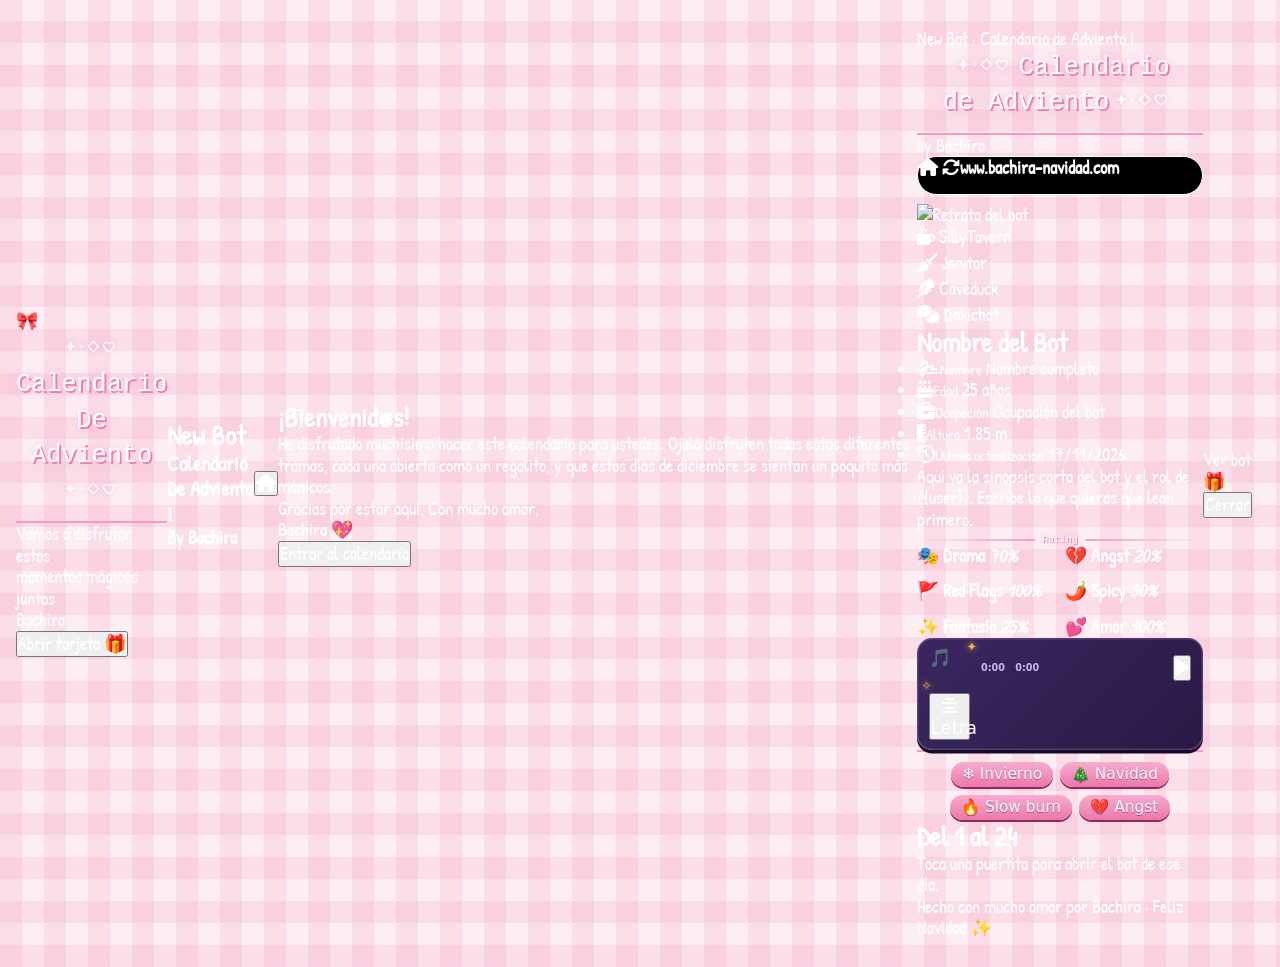
<file: index (1) (16).html>
<!DOCTYPE html>
<html lang="es">
<head>
<meta charset="UTF-8">
<meta name="viewport" content="width=device-width,initial-scale=1">
<title>Calendario de Adviento · Bachira</title>
<link rel="preconnect" href="https://fonts.googleapis.com">
<link rel="preconnect" href="https://fonts.gstatic.com" crossorigin>
<link href="https://fonts.googleapis.com/css2?family=Mountains+of+Christmas:wght@700&family=Great+Vibes&family=Patrick+Hand&family=Pacifico&display=swap" rel="stylesheet">
<link rel="stylesheet" href="https://cdnjs.cloudflare.com/ajax/libs/font-awesome/6.4.0/css/all.min.css">
<link rel="stylesheet" href="style.css">
</head>
<body>
<div id="snow"></div>
<div id="lights"></div>

<!-- 1) TARJETA DE NAVIDAD (pantalla al cargar) -->
<section id="card-intro" class="full">
  <img data-img="muerdago" class="deco c-tl" alt=""><img data-img="baston" class="deco c-tr" alt="">
  <img data-img="regalos" class="deco c-bl" alt=""><img data-img="gatitoMuneco" class="deco c-br" alt="">
  <div class="xcard">
    <span class="bow">🎀</span>
    <h1>Calendario<br>De<br>Adviento</h1>
    <div class="dots"><i></i><i></i><i></i><i></i><i></i></div>
  </div>
  <p class="sub">Vamos a disfrutar estos<br>momentos mágicos juntos</p>
  <p class="sig">Bachira</p>
  <button id="open-card" class="btn">Abrir tarjeta 🎁</button>
</section>

<!-- 2) PANTALLA TEMPORAL "NEW BOT" -->
<section id="newbot" class="full hidden">
  <div class="paper"><h2>New Bot</h2><h3>Calendario De Adviento I</h3><h4>By Bachira</h4></div>
</section>

<!-- 3) BIENVENIDA (casita) -->
<button id="home-btn" aria-label="Bienvenida"><i class="fas fa-house"></i></button>
<section id="welcome" class="full hidden">
  <div class="paper w">
    <img data-img="santa" class="deco w-img" alt="">
    <h2>¡Bienvenid@s!</h2>
    <p>He disfrutado muchísimo hacer este calendario para ustedes. Ojalá disfruten todas estas diferentes tramas, cada una abierta como un regalito, y que estos días de diciembre se sientan un poquito más mágicos.</p>
    <p>Gracias por estar aquí. Con mucho amor,</p>
    <p class="sig">Bachira 💖</p>
    <button class="btn close">Entrar al calendario</button>
  </div>
</section>

<!-- 4) PÁGINA PRINCIPAL -->
<main class="wrap">
  <header class="hero">
    <img data-img="gatitoSanta" class="deco h-l" alt=""><img data-img="gatitoArbol" class="deco h-r" alt="">
    <p class="kicker">New Bot · Calendario de Adviento I</p>
    <h1>Calendario de Adviento</h1>
    <p class="script">by Bachira</p>
  </header>

  <article class="bot">
    <div class="bar"><span><i class="fas fa-house"></i> <i class="fas fa-rotate"></i></span><b>www.bachira-navidad.com</b><span class="d"><i></i><i></i><i></i></span></div>
    <div class="grid">
      <aside>
        <figure class="portrait"><img data-img="retrato" alt="Retrato del bot"><img data-img="muerdago" class="deco p-m" alt=""></figure>
        <nav class="plats">
          <a data-link="sillytavern" target="_blank" rel="noopener"><i class="fas fa-mug-hot"></i> SillyTavern</a>
          <a data-link="janitor" target="_blank" rel="noopener"><i class="fas fa-broom"></i> Janitor</a>
          <a data-link="caveduck" target="_blank" rel="noopener"><i class="fas fa-feather"></i> Caveduck</a>
          <a data-link="dokichat" target="_blank" rel="noopener"><i class="fas fa-comments"></i> Dokichat</a>
        </nav>
      </aside>
      <section class="info">
        <h2>Nombre del Bot</h2>
        <ul class="facts">
          <li><i class="fas fa-signature"></i><small>Nombre</small> Nombre completo</li>
          <li><i class="fas fa-cake-candles"></i><small>Edad</small> 25 años</li>
          <li><i class="fas fa-briefcase"></i><small>Ocupación</small> Ocupación del bot</li>
          <li><i class="fas fa-ruler-vertical"></i><small>Altura</small> 1.85 m</li>
          <li><i class="fas fa-clock-rotate-left"></i><small>Última actualización</small> 17/11/2026</li>
        </ul>
        <p class="blurb">Aquí va la sinopsis corta del bot y el rol de {{user}}. Escribe lo que quieras que lean primero.</p>
      </section>
    </div>

    <h3 class="sec">Rating</h3>
    <div class="rating">
      <div data-v="70"><b>🎭 Drama <em>70%</em></b><i><u></u></i></div>
      <div data-v="20"><b>💔 Angst <em>20%</em></b><i><u></u></i></div>
      <div data-v="100"><b>🚩 Red Flags <em>100%</em></b><i><u></u></i></div>
      <div data-v="50"><b>🌶️ Spicy <em>50%</em></b><i><u></u></i></div>
      <div data-v="25"><b>✨ Fantasía <em>25%</em></b><i><u></u></i></div>
      <div data-v="100"><b>💕 Amor <em>100%</em></b><i><u></u></i></div>
    </div>

    <div class="player">
      <audio id="audio"></audio>
      <div class="cover">🎵</div>
      <div class="meta"><p id="s-title"></p><span id="s-artist"></span>
        <div class="prog"><small id="cur">0:00</small><div id="track"><i id="fill"></i></div><small id="dur">0:00</small></div>
      </div>
      <button id="play" aria-label="Reproducir"><i class="fas fa-play"></i></button>
      <button id="lyr-btn" aria-label="Ver letra"><i class="fas fa-align-center"></i> Letra</button>
    </div>
    <div id="lyrics" class="hidden"></div>

    <div class="tags"><span>❄️ Invierno</span><span>🎄 Navidad</span><span>🔥 Slow burn</span><span>💔 Angst</span></div>
  </article>

  <section class="advent">
    <img data-img="arbolito" class="deco a-l" alt=""><img data-img="regalos" class="deco a-r" alt="">
    <h2>Del 1 al 24</h2>
    <p>Toca una puertita para abrir el bot de ese día.</p>
    <div id="doors"></div>
  </section>
  <footer><img data-img="baston" class="deco" alt=""> Hecho con mucho amor por Bachira · Feliz Navidad ✨</footer>
</main>

<div id="modal" class="full hidden"><div class="paper w"><h2 id="m-name"></h2><p id="m-text"></p><a id="m-link" class="btn" target="_blank" rel="noopener">Ver bot 🎁</a> <button class="btn close alt">Cerrar</button></div></div>
<script src="script.js"></script>
</body>
</html>
</file>
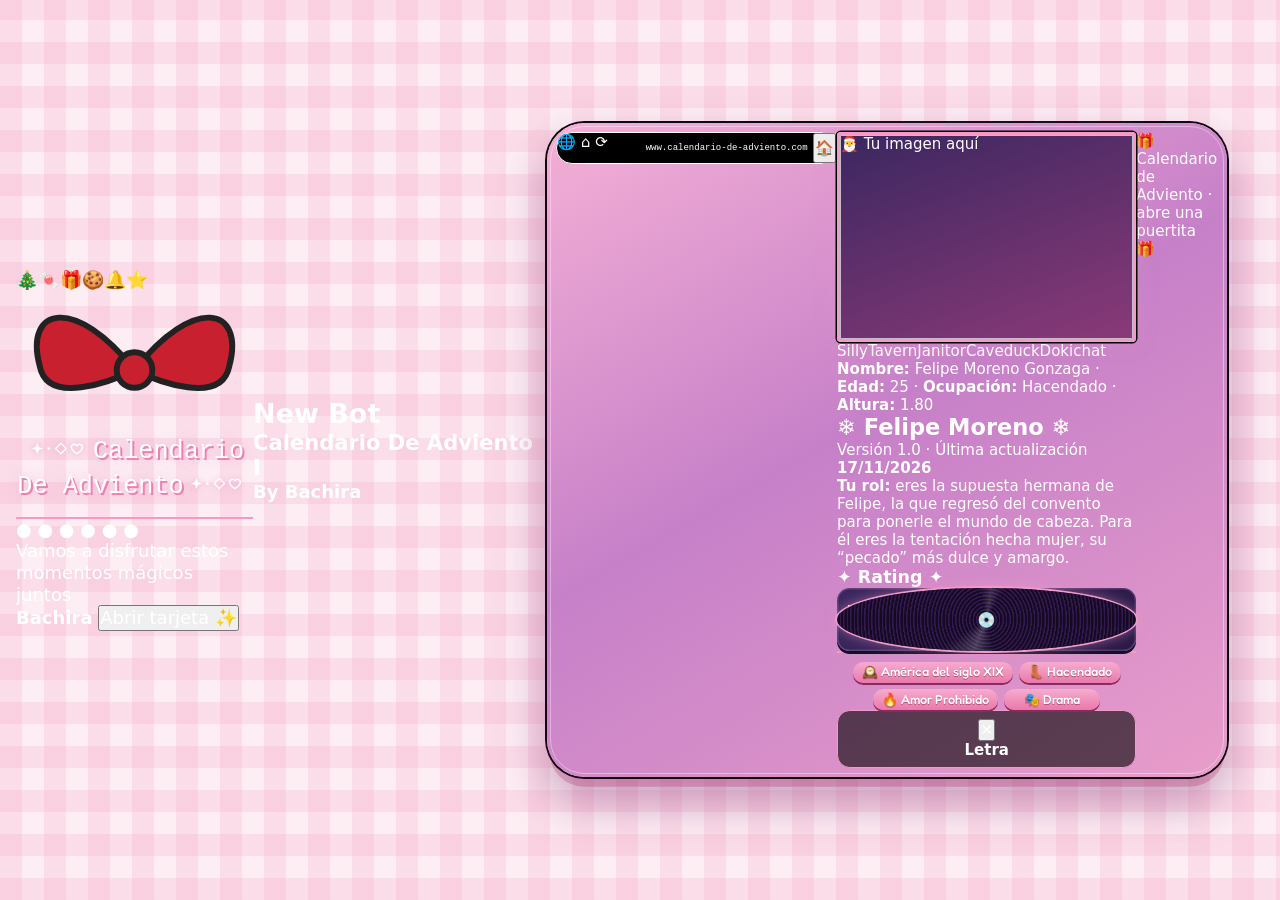
<file: index (1) (17).html>
<!DOCTYPE html>
<html lang="es"><head><meta charset="UTF-8"><meta name="viewport" content="width=device-width,initial-scale=1">
<title>Calendario de Adviento · Bachira</title>
<link href="https://fonts.googleapis.com/css2?family=Cookie&family=Fredoka:wght@400;600&family=Mountains+of+Christmas:wght@700&display=swap" rel="stylesheet">
<link rel="stylesheet" href="style.css"></head><body>
<div id="snow"></div>

<!-- 1. TARJETA DE NAVIDAD (portada) -->
<section id="card" class="scr">
 <span class="o" style="left:4vw;top:5vh">🎄</span><span class="o" style="right:5vw;top:6vh">🍬</span><span class="o" style="left:6vw;bottom:7vh">🎁</span><span class="o" style="right:6vw;bottom:6vh">🍪</span><span class="o" style="left:3vw;top:44vh">🔔</span><span class="o" style="right:3vw;top:46vh">⭐</span>
 <div class="paper">
  <svg class="bow" viewBox="0 0 120 70"><path d="M60 40C30 2 4 8 12 38c4 20 36 8 48 2zM60 40C90 2 116 8 108 38c-4 20-36 8-48 2z" fill="#c8202f" stroke="#222" stroke-width="3"/><circle cx="60" cy="40" r="9" fill="#c8202f" stroke="#222" stroke-width="3"/></svg>
  <h1>Calendario<br>De Adviento</h1><div class="dots">● ● ● ● ● ●</div>
 </div>
 <p class="sub">Vamos a disfrutar estos<br>momentos mágicos juntos</p><b class="sig">Bachira</b>
 <button id="open">Abrir tarjeta ✨</button>
</section>

<!-- 2. APARTADO TEMPORAL: New Bot -->
<section id="newbot" class="scr hide"><div class="nb"><h2>New Bot</h2><h3>Calendario De Adviento I</h3><h4>By Bachira</h4></div></section>

<!-- 3. SITIO -->
<main id="site" class="hide">
 <div class="win">
  <div class="bar"><span>🌐 ⌂ ⟳</span><div class="url">www.calendario-de-adviento.com</div><button id="home" title="Bienvenida">🏠</button></div>
  <div class="lights" id="lights"></div>
  <div class="grid">
   <aside class="c1">
    <div class="photo"><img id="botimg" alt="" onerror="this.remove()"><span>🎅 Tu imagen aquí</span></div>
    <div class="plat"><a>SillyTavern</a><a>Janitor</a><a>Caveduck</a><a>Dokichat</a></div>
   </aside>
   <section class="c2">
    <div class="datos"><b>Nombre:</b> Felipe Moreno Gonzaga · <b>Edad:</b> 25 · <b>Ocupación:</b> Hacendado · <b>Altura:</b> 1.80</div>
    <h2>❄ Felipe Moreno ❄</h2>
    <p class="ver">Versión 1.0 · Última actualización <b>17/11/2026</b></p>
    <p class="role"><b>Tu rol:</b> eres la supuesta hermana de Felipe, la que regresó del convento para ponerle el mundo de cabeza. Para él eres la tentación hecha mujer, su “pecado” más dulce y amargo.</p>
    <h3>✦ Rating ✦</h3><div class="rating" id="rating"></div>
   </section>
   <section class="c3">
    <div class="player">
     <audio id="au"></audio>
     <div class="pl-t"><div class="disc">💿</div><div><p id="st">Una lágrima que dar</p><small id="sa">Danny Elfman</small></div></div>
     <div class="pl-c"><button id="pp">▶</button><span id="cu">0:00</span><div class="trk" id="trk"><i id="fl"></i></div><button id="lb">📜 Letra</button></div>
    </div>
    <div class="tags"><span>🕰️ América del siglo XIX</span><span>👢 Hacendado</span><span>🔥 Amor Prohibido</span><span>🎭 Drama</span></div>
    <div class="lyr hide" id="lyr"><button id="lx">✕</button><h4>Letra</h4><p id="lt"></p></div>
   </section>
  </div>
  <div class="calh">🎁 Calendario de Adviento · abre una puertita 🎁</div>
  <div id="cal"></div>
 </div>
 <div id="stk"></div>
</main>

<!-- 4. BIENVENIDA (solo si abren la casita) -->
<div id="welcome" class="modal hide"><div class="letter"><button id="wx">✕</button>
 <h2>¡Bienvenidos! 🎄</h2>
 <p>Disfruté muchísimo hacer este calendario de adviento para ustedes. Cada puertita guarda una historia distinta y ojalá disfruten todas estas tramas tanto como yo disfruté crearlas.</p>
 <p>Gracias por acompañarme en estos momentos mágicos. Que esta Navidad llegue llena de calidez, historias y cosas lindas.</p>
 <p class="firma">Con mucho amor, Bachira ♡</p></div></div>
<script src="script.js"></script></body></html>
</file>
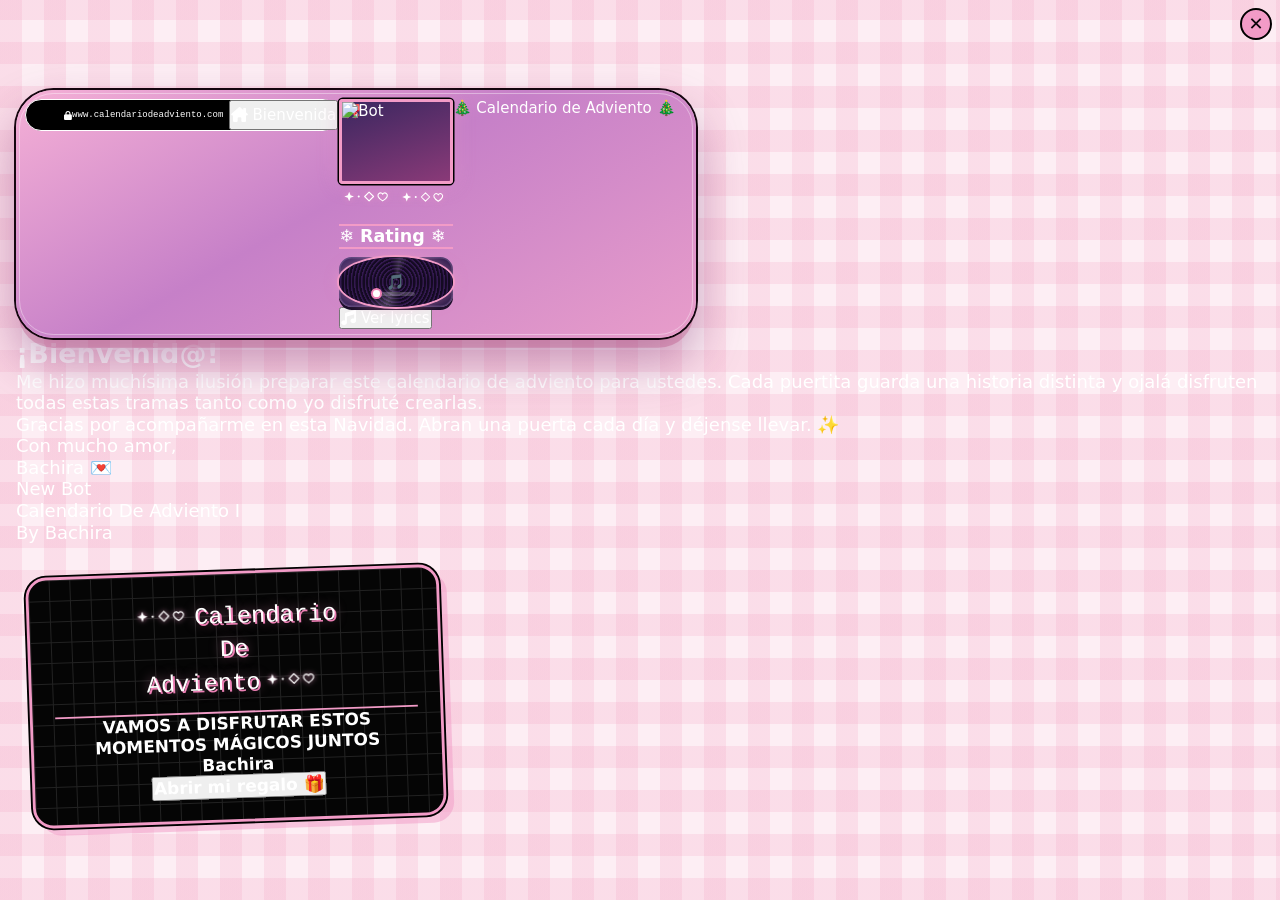
<file: index (1) (18).html>
<!DOCTYPE html>
<html lang="es">
<head>
<meta charset="UTF-8">
<meta name="viewport" content="width=device-width, initial-scale=1.0">
<title>Calendario de Adviento · Bachira</title>
<link href="https://fonts.googleapis.com/css2?family=Great+Vibes&family=Lobster&family=Mountains+of+Christmas:wght@700&family=Fredoka:wght@400;600&display=swap" rel="stylesheet">
<link rel="stylesheet" href="https://cdnjs.cloudflare.com/ajax/libs/font-awesome/6.4.0/css/all.min.css">
<link href="style.css" rel="stylesheet">
</head>
<body>
<div id="stage">
  <div id="snow"></div>
  <div class="win">
    <div class="bar">
      <span class="dots"><i></i><i></i><i></i></span>
      <span class="url"><i class="fas fa-lock"></i> www.calendariodeadviento.com</span>
      <button class="home" id="homeBtn" title="Bienvenida"><i class="fas fa-house-chimney"></i> Bienvenida</button>
    </div>
    <div class="body">
      <section class="col left">
        <div class="photo"><img id="botImg" alt="Bot"><span class="ribbon">🎀</span></div>
        <div class="plats" id="plats"></div>
        <div class="upd" id="upd"></div>
      </section>
      <section class="col mid">
        <h1 id="nm"></h1>
        <div class="chips" id="chips"></div>
        <p class="desc" id="desc"></p>
        <h3 class="sub">❄ Rating ❄</h3>
        <div class="rating" id="rating"></div>
        <div class="tags" id="tags"></div>
      </section>
      <section class="col right">
        <div class="player">
          <audio id="aud"></audio>
          <div class="pt"><div class="disc" id="disc">🎵</div><div><b id="sT"></b><small id="sA"></small></div></div>
          <div class="prog"><span id="cur">0:00</span><div class="track" id="track"><i id="fill"></i></div><span id="dur">0:00</span></div>
          <div class="ctl"><button id="play"><i class="fas fa-play"></i></button></div>
        </div>
        <button class="lybtn" id="lyBtn"><i class="fas fa-music"></i> Ver lyrics</button>
        <div class="lyrics" id="lyrics"></div>
      </section>
    </div>
    <div class="cal">
      <div class="calt"><span>🎄 Calendario de Adviento 🎄</span></div>
      <div class="doors" id="doors"></div>
    </div>
  </div>
  <div id="decos"></div>
  <div id="lights"></div>

  <!-- BIENVENIDA -->
  <div class="ov" id="welcome"><div class="paper">
    <button class="x" data-close="welcome">✕</button>
    <h2>¡Bienvenid@!</h2>
    <p>Me hizo muchísima ilusión preparar este calendario de adviento para ustedes. Cada puertita guarda una historia distinta y ojalá disfruten todas estas tramas tanto como yo disfruté crearlas.</p>
    <p>Gracias por acompañarme en esta Navidad. Abran una puerta cada día y déjense llevar. ✨</p>
    <p class="sig">Con mucho amor,<br>Bachira 💌</p>
  </div></div>

  <!-- NEW BOT (temporal) -->
  <div class="ov nb" id="newbot"><div class="nbcard" id="nbcard">
    <div class="nbt1">New Bot</div><div class="nbt2">Calendario De Adviento I</div><div class="nbt3">By Bachira</div>
  </div></div>

  <!-- PORTADA -->
  <div class="ov" id="intro"><div class="card" id="introCard">
    <div class="paper2">
      <h1>Calendario<br>De<br>Adviento</h1>
      <div class="dotsrow"><i></i><i></i><i></i><i></i><i></i></div>
    </div>
    <p class="intro-t">VAMOS A DISFRUTAR ESTOS<br>MOMENTOS MÁGICOS JUNTOS</p>
    <div class="intro-b">Bachira</div>
    <button id="enter">Abrir mi regalo 🎁</button>
  </div></div>
</div>
<script src="script.js"></script>
</body>
</html>
</file>
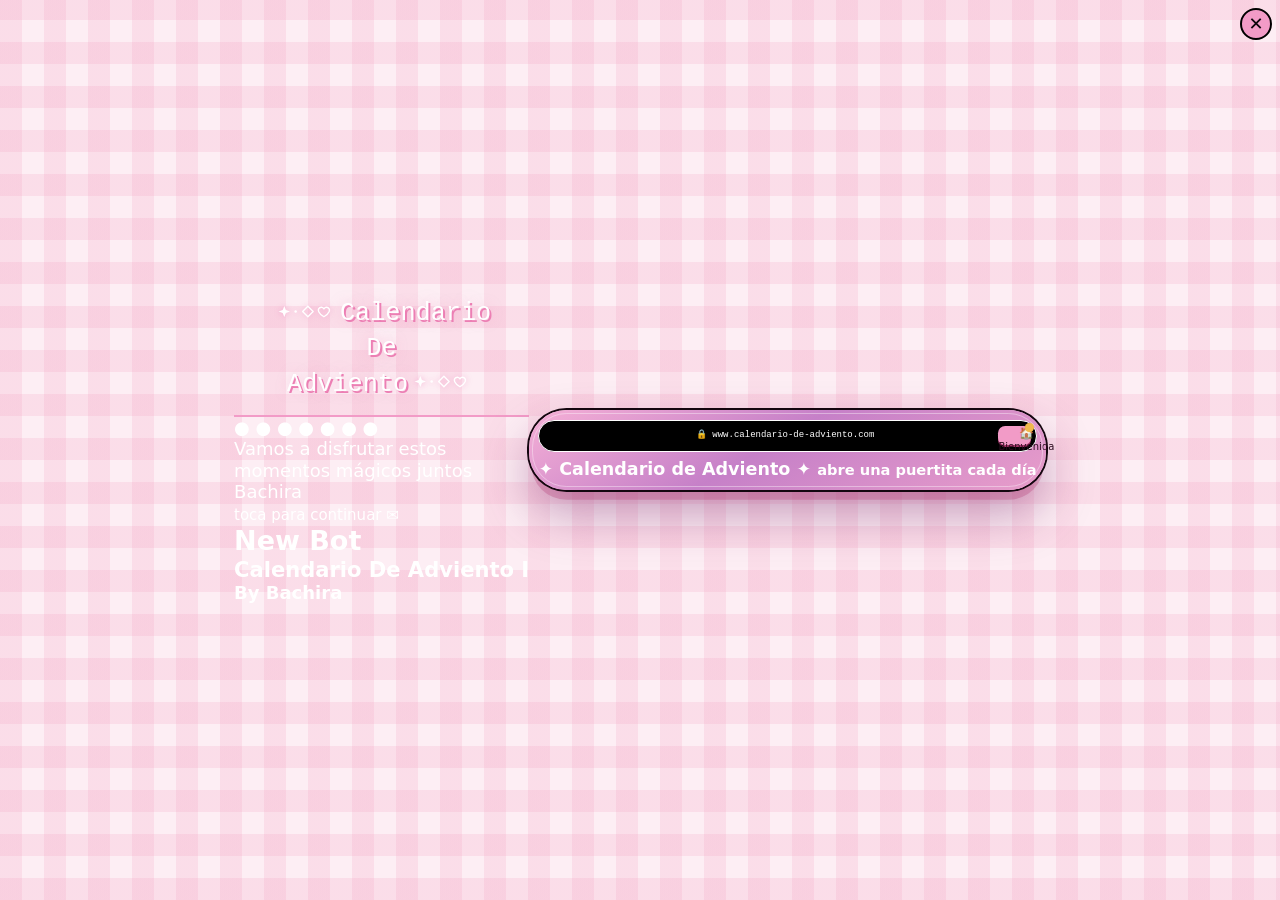
<file: index (1) (19).html>
<!DOCTYPE html>
<html lang="es">
<head>
<meta charset="UTF-8">
<meta name="viewport" content="width=device-width,initial-scale=1">
<title>Calendario de Adviento · Bachira</title>
<link rel="preconnect" href="https://fonts.googleapis.com"><link rel="preconnect" href="https://fonts.gstatic.com" crossorigin>
<link href="https://fonts.googleapis.com/css2?family=Lobster&family=Mountains+of+Christmas:wght@700&family=Pacifico&family=Quicksand:wght@500;700&display=swap" rel="stylesheet">
<link rel="stylesheet" href="style.css">
</head>
<body>

<!-- Intro: 1) tarjeta navideña  2) "New Bot" -->
<div id="intro">
  <div class="slide s1">
    <div class="lt"></div>
    <div class="paper"><div class="bow"><i></i></div><h1>Calendario<br>De<br>Adviento</h1><p class="dots">● ● ● ● ● ● ●</p></div>
    <p class="sub">Vamos a disfrutar estos<br>momentos mágicos juntos</p>
    <p class="by">Bachira</p>
    <small class="tap">toca para continuar ✉</small>
  </div>
  <div class="slide s2">
    <div class="fr"></div>
    <div class="tx"><h2>New Bot</h2><h3>Calendario De Adviento I</h3><h4>By Bachira</h4></div>
  </div>
</div>

<main id="stage">
  <div id="lights" class="lt"></div>
  <section class="win"><div class="pg">
    <header class="bar">
      <span class="d3"><i></i><i></i><i></i></span>
      <div class="url">🔒 www.calendario-de-adviento.com</div>
      <button id="homeBtn" class="tab" title="Bienvenida">🏠 <small>Bienvenida</small></button>
    </header>
    <div class="body"><aside id="left"></aside><section id="info"></section></div>
    <footer id="cal"><h3>✦ Calendario de Adviento ✦ <small>abre una puertita cada día</small></h3><div id="doors"></div></footer>
  </div></section>
</main>

<div id="modal"><div class="mbox"><button class="x">✕</button><div id="mc"></div></div></div>
<audio id="au" preload="none"></audio>

<script src="https://elbachira.github.io/bots.js?v=1.0"></script>
<script src="script.js"></script>
</body>
</html>
</file>
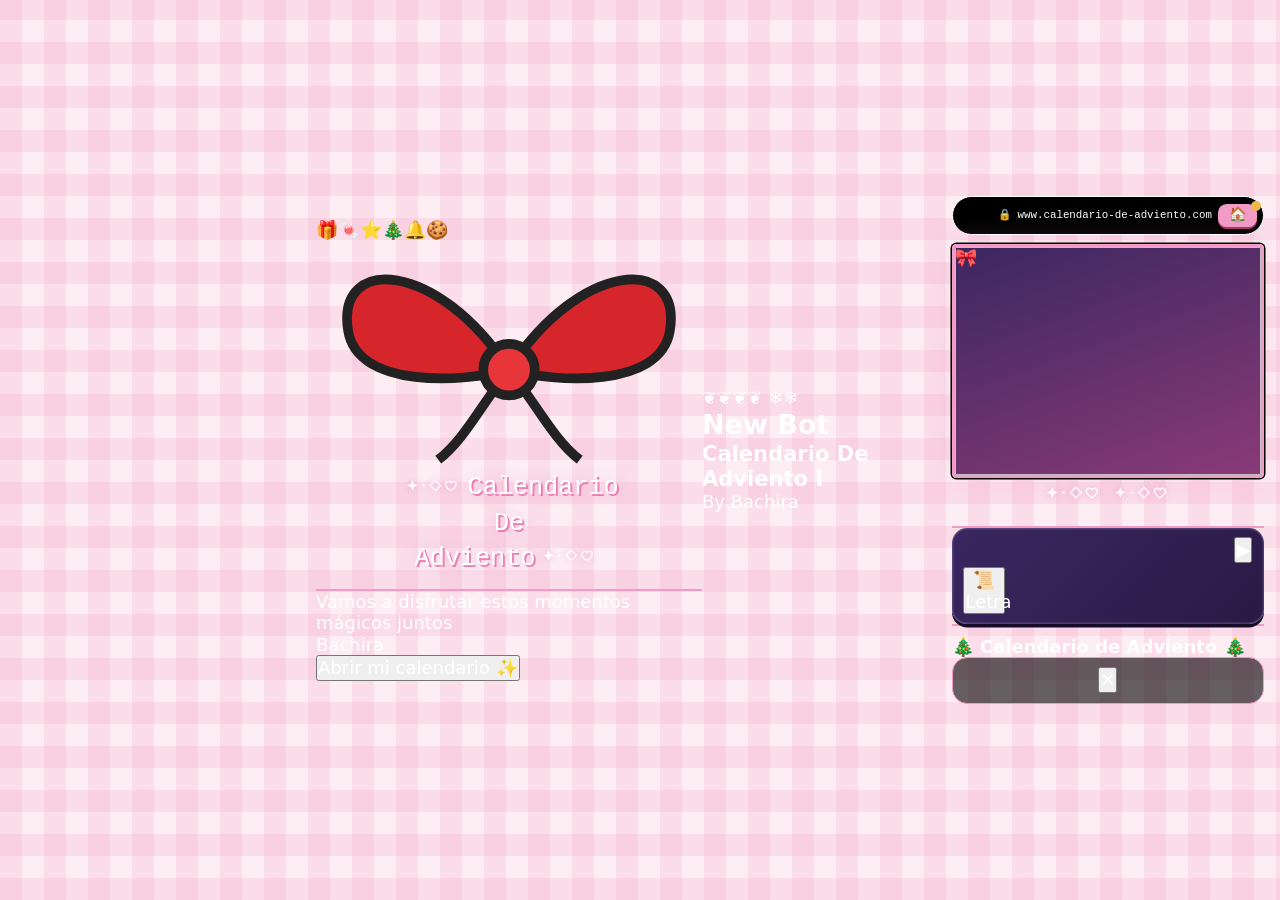
<file: index (1) (20).html>
<!DOCTYPE html>
<html lang="es">
<head>
<meta charset="UTF-8">
<meta name="viewport" content="width=device-width,initial-scale=1,viewport-fit=cover">
<title>Calendario de Adviento · Bachira</title>
<link href="https://fonts.googleapis.com/css2?family=Cookie&family=Mountains+of+Christmas:wght@700&family=Quicksand:wght@500;700&display=swap" rel="stylesheet">
<link rel="stylesheet" href="style.css">
</head>
<body>
<canvas id="snow"></canvas>

<!-- INTRO 1: tarjeta de navidad -->
<section id="intro" class="splash">
  <span class="fl f1">🎁</span><span class="fl f2">🍬</span><span class="fl f3">⭐</span><span class="fl f4">🎄</span><span class="fl f5">🔔</span><span class="fl f6">🍪</span>
  <div class="ptag">
    <svg class="bow" viewBox="0 0 120 70"><path d="M60 40C38 6 6 4 10 28c3 18 36 16 50 12zM60 40c22-34 54-36 50-12-3 18-36 16-50 12z" fill="#d7262b" stroke="#222" stroke-width="3"/><path d="M60 40c-8 10-14 22-22 28M60 40c8 10 14 22 22 28" stroke="#222" stroke-width="3" fill="none"/><circle cx="60" cy="40" r="8" fill="#e8353a" stroke="#222" stroke-width="3"/></svg>
    <h1>Calendario<br>De<br>Adviento</h1>
    <div class="reddots"><i></i><i></i><i></i><i></i><i></i></div>
  </div>
  <p class="tagline">Vamos a disfrutar estos momentos mágicos juntos</p>
  <p class="by">Bachira</p>
  <button id="open">Abrir mi calendario ✨</button>
</section>

<!-- INTRO 2: temporal "New Bot" -->
<section id="newbot" class="splash hide">
  <div class="frame2">
    <span class="c c1">❦</span><span class="c c2">❦</span><span class="c c3">❦</span><span class="c c4">❦</span>
    <span class="sn s1">❄</span><span class="sn s2">❄</span>
    <h2>New Bot</h2>
    <h3>Calendario De Adviento <b>I</b></h3>
    <p>By Bachira</p>
  </div>
</section>

<!-- TARJETA PRINCIPAL (una sola vista, sin scroll) -->
<main id="card" class="pre">
  <div class="lights" id="lights"></div>
  <div class="paper">
    <header class="bar">
      <div class="url">🔒 www.calendario-de-adviento.com</div>
      <button id="home" class="tab" aria-label="Bienvenida">🏠<em></em></button>
    </header>
    <div class="body">
      <section class="bot">
        <figure class="photo"><img id="pic" alt=""><span class="ribbon">🎀</span></figure>
        <div class="info">
          <h1 id="nm"></h1>
          <dl id="dl"></dl>
          <div class="plats" id="plats"></div>
        </div>
      </section>
      <section class="rate" id="rate"></section>
      <section class="player">
        <img id="cov" alt="">
        <div class="meta"><b id="st"></b><span id="sa"></span><div class="trk" id="trk"><i id="fill"></i></div></div>
        <button id="play" aria-label="Reproducir">▶</button>
        <button id="lbtn">📜 Letra</button>
      </section>
      <section class="tags" id="tags"></section>
      <section class="cal"><h4>🎄 Calendario de Adviento 🎄</h4><div class="doors" id="doors"></div></section>
    </div>
    <aside class="lyr" id="lyr"><button id="lx" aria-label="Cerrar letra">✕</button><div id="ll"></div></aside>
  </div>
  <div id="stk"></div>
</main>

<!-- BIENVENIDA (solo aparece si abren la casita) -->
<div id="welcome" class="modal"><div class="letter">
  <span class="seal">❤</span>
  <h2>¡Bienvenid@s, mis cielos!</h2>
  <p>He disfrutado muchísimo hacer este calendario de adviento para ustedes. Cada puertita guarda una trama distinta, un mundo nuevo y un personaje con muchas ganas de conocerlos.</p>
  <p>Ojalá disfruten todas estas historias tanto como yo disfruté crearlas, y que estos días se llenen de momentos mágicos. Gracias por acompañarme. 🎄</p>
  <p class="sig">Con mucho amor,<br><span>Bachira</span> ♡</p>
  <button class="x" data-x>Cerrar</button>
</div></div>
<div id="pop" class="modal"><div class="letter" id="popc"></div></div>

<script src="script.js"></script>
</body>
</html>
</file>
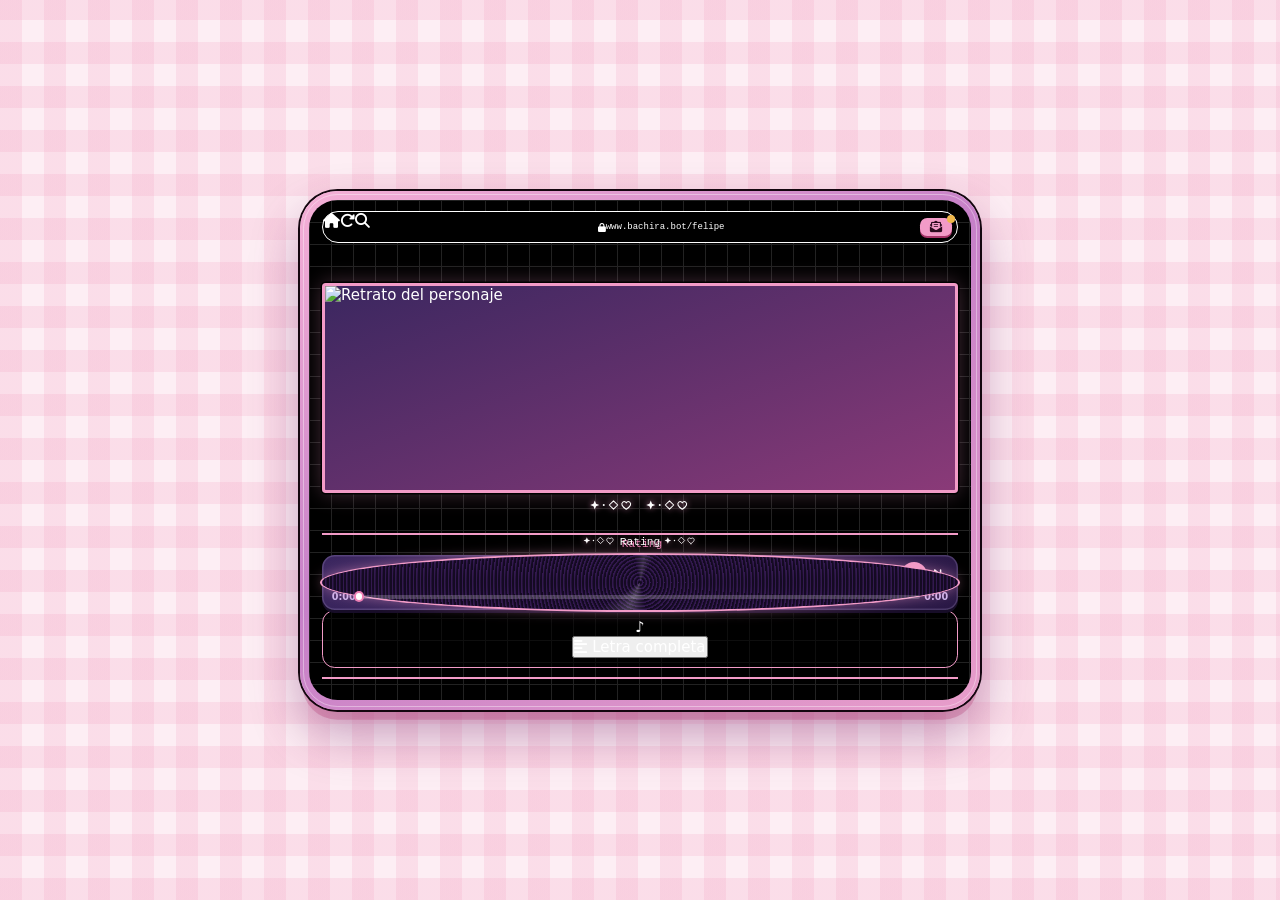
<file: index (1) (21).html>
<!DOCTYPE html>
<html lang="es">
<head>
<meta charset="UTF-8">
<meta name="viewport" content="width=device-width,initial-scale=1,viewport-fit=cover">
<title>Felipe Moreno Gonzaga · Bachira</title>
<link rel="preconnect" href="https://fonts.googleapis.com"><link rel="preconnect" href="https://fonts.gstatic.com" crossorigin>
<link href="https://fonts.googleapis.com/css2?family=Cinzel+Decorative:wght@700&family=Gaegu:wght@400;700&family=Silkscreen&family=Parisienne&display=swap" rel="stylesheet">
<link rel="stylesheet" href="https://cdnjs.cloudflare.com/ajax/libs/font-awesome/6.4.0/css/all.min.css">
<link rel="stylesheet" href="style.css">
</head>
<body>
<div id="sky" aria-hidden="true"></div>
<main class="win"><div class="in">
  <header class="bar">
    <div class="ic" aria-hidden="true"><i class="fas fa-house"></i><i class="fas fa-rotate-right"></i><i class="fas fa-magnifying-glass"></i></div>
    <div class="url"><i class="fas fa-lock"></i><span>www.bachira.bot/felipe</span></div>
    <button class="tab" id="wb" aria-label="Abrir mensaje de bienvenida"><i class="fas fa-envelope-open-text"></i></button>
  </header>
  <div class="picado" id="picado" aria-hidden="true"></div>
  <nav class="strip" id="strip" aria-label="Más bots"></nav>

  <section class="body">
    <div class="col id">
      <figure class="photo"><img id="img" alt="Retrato del personaje"><figcaption id="cap"></figcaption></figure>
      <div class="plats" id="plats"></div>
    </div>
    <div class="col info">
      <h1 id="name"></h1>
      <dl id="data"></dl>
      <p class="quote" id="quote"></p>
      <h2 class="rt">Rating</h2>
      <div class="rating" id="rating"></div>
    </div>
    <div class="col music">
      <div class="player">
        <div class="disc" id="disc"><img id="dimg" alt=""></div>
        <span class="eq" aria-hidden="true"><i></i><i></i><i></i><i></i></span>
        <div class="pinfo"><p id="st"></p><small id="sa"></small></div>
        <div class="prog"><span id="cur">0:00</span><div class="track" id="trk"><i id="fill"></i></div><span id="dur">0:00</span></div>
        <div class="ctl">
          <button id="prev" aria-label="Anterior"><i class="fas fa-backward-step"></i></button>
          <button id="pp" class="pp" aria-label="Reproducir o pausar"><i class="fas fa-play"></i></button>
          <button id="next" aria-label="Siguiente"><i class="fas fa-forward-step"></i></button>
        </div>
      </div>
      <div class="lyr">
        <div id="ly" aria-live="polite"><p></p><p class="on">♪</p><p></p></div>
        <button id="lyb"><i class="fas fa-align-left"></i> Letra completa</button>
      </div>
    </div>
  </section>

  <footer class="tags" id="tags"></footer>
</div></main>

<div class="modal" id="m-wel" role="dialog" aria-modal="true" aria-label="Bienvenida">
  <div class="card letter">
    <button class="x" aria-label="Cerrar"><i class="fas fa-xmark"></i></button>
    <div class="orn" aria-hidden="true">❄ ♡ ❄</div>
    <h3>Bienvenidos</h3>
    <p>Disfruté muchísimo hacer este calendario para ustedes. Ojalá disfruten todas estas tramas tan distintas, y todo lo que todavía está por venir.</p>
    <p>Gracias por quedarse, por leer y por darle vida a cada personaje.</p>
    <p class="sign">con mucho amor,<br><span>Bachira</span> ♡</p>
  </div>
</div>

<div class="modal" id="m-lyr" role="dialog" aria-modal="true" aria-label="Letra completa">
  <div class="card">
    <button class="x" aria-label="Cerrar"><i class="fas fa-xmark"></i></button>
    <h3 id="lt"></h3>
    <div id="lall"></div>
  </div>
</div>

<audio id="au" preload="none"></audio>
<script src="https://elbachira.github.io/bots.js?v=1.0"></script>
<script src="script.js"></script>
</body>
</html>
</file>
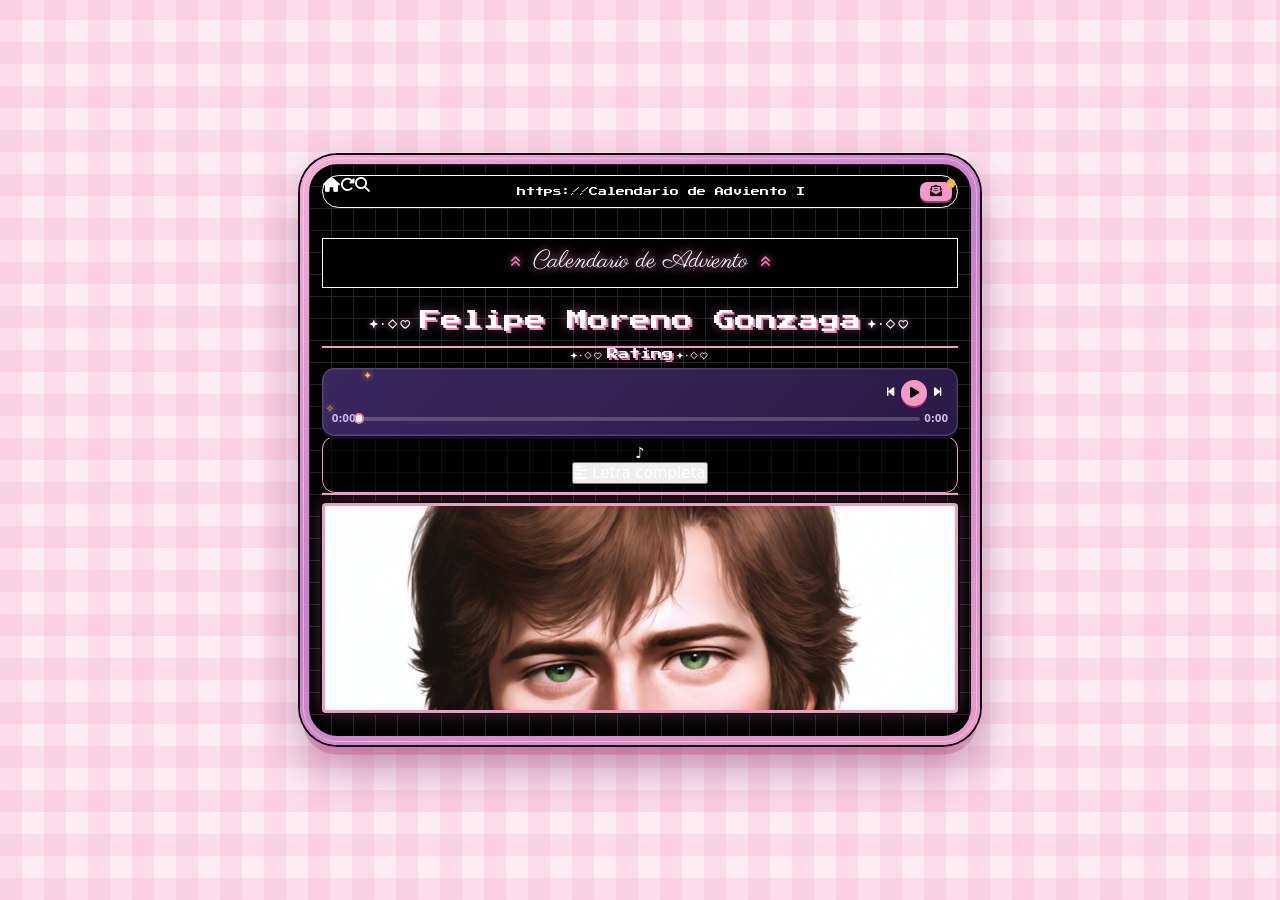
<file: index (1) (22).html>
<!DOCTYPE html>
<html lang="es">
<head>
<meta charset="UTF-8">
<meta name="viewport" content="width=device-width,initial-scale=1,viewport-fit=cover">
<meta name="theme-color" content="#fdeef4">
<title>Felipe Moreno Gonzaga · Bachira</title>
<link rel="preconnect" href="https://fonts.googleapis.com"><link rel="preconnect" href="https://fonts.gstatic.com" crossorigin>
<link href="https://fonts.googleapis.com/css2?family=Gaegu:wght@400;700&family=Parisienne&family=Press+Start+2P&display=swap" rel="stylesheet">
<link rel="stylesheet" href="https://cdnjs.cloudflare.com/ajax/libs/font-awesome/6.4.0/css/all.min.css">
<link rel="stylesheet" href="style.css">
</head>
<body>
<div id="sky" aria-hidden="true"></div>

<main class="win"><div class="in">

  <!-- 1 · barra de navegador -->
  <header class="bar">
    <div class="ic" aria-hidden="true"><i class="fas fa-house"></i><i class="fas fa-rotate-right"></i><i class="fas fa-magnifying-glass"></i></div>
    <div class="url"><span class="pre">https://</span><span id="url">www.bachira.bot/felipe</span></div>
    <button class="tab" id="wb" type="button" aria-label="Abrir mensaje de bienvenida"><i class="fas fa-envelope-open-text"></i></button>
  </header>

  <!-- 2 · tira de bots (se llena sola con tu bots.js) -->
  <nav class="strip" id="strip" aria-label="Más bots" tabindex="0"></nav>

  <!-- 3 · caja de aviso -->
  <aside class="note" id="note"></aside>

  <!-- 4 · datos en una línea rosa -->
  <p class="line" id="line"></p>

  <!-- 5 · ficha: texto a la izquierda, foto y enlaces a la derecha -->
  <section class="body">

    <div class="main">
      <h1 id="name"></h1>
      <div class="desc" id="desc"></div>

      <h2 class="rt">Rating</h2>
      <div class="rating" id="rating"></div>

      <div class="player">
        <div class="cover"><img id="dimg" alt=""></div>
        <span class="eq" aria-hidden="true"><i></i><i></i><i></i><i></i></span>
        <div class="pinfo"><p id="st"></p><small id="sa"></small></div>
        <div class="prog">
          <span id="cur">0:00</span>
          <div class="track" id="trk" role="slider" tabindex="0" aria-label="Progreso de la canción" aria-valuemin="0" aria-valuemax="100" aria-valuenow="0"><i id="fill"></i></div>
          <span id="dur">0:00</span>
        </div>
        <div class="ctl">
          <button id="prev" type="button" aria-label="Anterior"><i class="fas fa-backward-step"></i></button>
          <button id="pp" class="pp" type="button" aria-label="Reproducir o pausar"><i class="fas fa-play"></i></button>
          <button id="next" type="button" aria-label="Siguiente"><i class="fas fa-forward-step"></i></button>
        </div>
      </div>

      <div class="lyr">
        <div id="ly" aria-live="polite"><p></p><p class="on">♪</p><p></p></div>
        <button id="lyb" type="button"><i class="fas fa-align-left"></i> Letra completa</button>
      </div>

      <div class="tags" id="tags"></div>
    </div>

    <aside class="side">
      <div class="ver" id="ver"></div>
      <figure class="photo"><img id="img" alt="Retrato del personaje"><figcaption id="cap"></figcaption></figure>
      <nav class="plats" id="plats" aria-label="Dónde chatear con el bot"></nav>
    </aside>

  </section>

  <!-- 6 · botones grandes de abajo (Lore, Relaciones, Datos Extra...) -->
  <footer class="more" id="more"></footer>

</div></main>

<!-- ventana: bienvenida -->
<div class="modal" id="m-wel" role="dialog" aria-modal="true" aria-label="Bienvenida">
  <div class="card letter">
    <button class="x" type="button" aria-label="Cerrar"><i class="fas fa-xmark"></i></button>
    <div class="orn" aria-hidden="true">❄ ♡ ❄</div>
    <h3>Bienvenidos</h3>
    <p>Disfruté muchísimo hacer este calendario para ustedes. Ojalá disfruten todas estas tramas tan distintas, y todo lo que todavía está por venir.</p>
    <p>Gracias por quedarse, por leer y por darle vida a cada personaje.</p>
    <p class="sign">con mucho amor,<br><span>Bachira</span> ♡</p>
  </div>
</div>

<!-- ventana: letra completa -->
<div class="modal" id="m-lyr" role="dialog" aria-modal="true" aria-label="Letra completa">
  <div class="card">
    <button class="x" type="button" aria-label="Cerrar"><i class="fas fa-xmark"></i></button>
    <h3 id="lt"></h3>
    <div id="lall"></div>
  </div>
</div>

<!-- ventana: Lore, Relaciones, Datos Extra... (se rellena desde script.js) -->
<div class="modal" id="m-ex" role="dialog" aria-modal="true" aria-labelledby="ext">
  <div class="card">
    <button class="x" type="button" aria-label="Cerrar"><i class="fas fa-xmark"></i></button>
    <h3 id="ext"></h3>
    <div id="exb"></div>
  </div>
</div>

<audio id="au" preload="none"></audio>
<script src="https://elbachira.github.io/bots.js?v=1.0"></script>
<script src="script.js"></script>
</body>
</html>
</file>
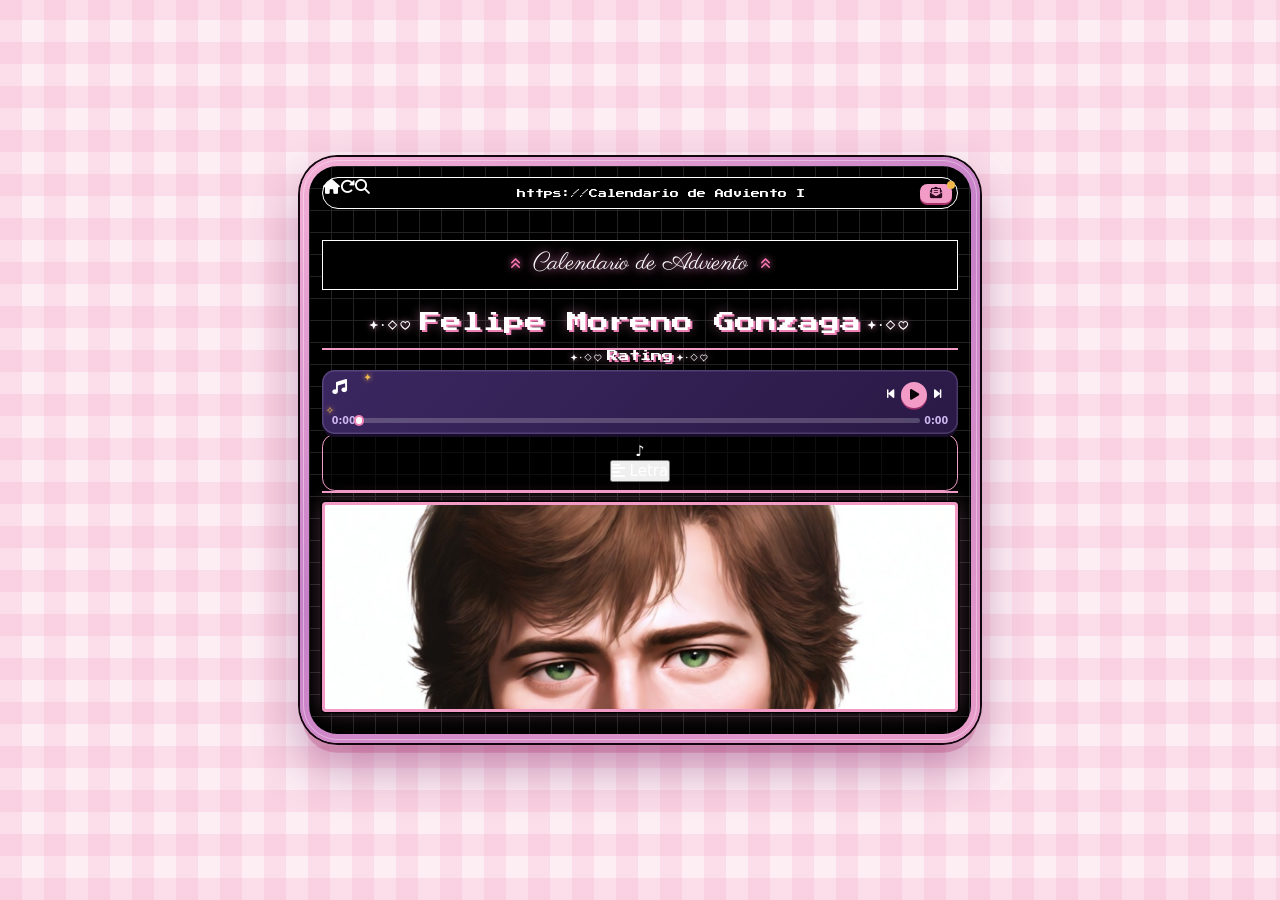
<file: index (1) (23).html>
<!DOCTYPE html>
<html lang="es">
<head>
<meta charset="UTF-8">
<meta name="viewport" content="width=device-width,initial-scale=1,viewport-fit=cover">
<meta name="theme-color" content="#fdeef4">
<title>Felipe Moreno Gonzaga · Bachira</title>
<link rel="preconnect" href="https://fonts.googleapis.com"><link rel="preconnect" href="https://fonts.gstatic.com" crossorigin>
<link href="https://fonts.googleapis.com/css2?family=Gaegu:wght@400;700&family=Parisienne&family=Press+Start+2P&display=swap" rel="stylesheet">
<link rel="stylesheet" href="https://cdnjs.cloudflare.com/ajax/libs/font-awesome/6.4.0/css/all.min.css">
<link rel="stylesheet" href="style.css">
</head>
<body>
<div id="sky" aria-hidden="true"></div>

<main class="win"><div class="in">

  <!-- 1 · barra de navegador -->
  <header class="bar">
    <div class="ic" aria-hidden="true"><i class="fas fa-house"></i><i class="fas fa-rotate-right"></i><i class="fas fa-magnifying-glass"></i></div>
    <div class="url"><span class="pre">https://</span><span id="url">www.bachira.bot/felipe</span></div>
    <button class="tab" id="wb" type="button" aria-label="Abrir mensaje de bienvenida"><i class="fas fa-envelope-open-text"></i></button>
  </header>

  <!-- 2 · tira de bots (se llena sola con tu bots.js) -->
  <nav class="strip" id="strip" aria-label="Más bots" tabindex="0"></nav>

  <!-- 3 · caja de aviso -->
  <aside class="note" id="note"></aside>

  <!-- 4 · datos en una línea rosa -->
  <p class="line" id="line"></p>

  <!-- 5 · ficha: texto a la izquierda, foto y enlaces a la derecha -->
  <section class="body">

    <div class="main">
      <h1 id="name"></h1>
      <div class="desc" id="desc"></div>

      <h2 class="rt">Rating</h2>
      <div class="rating" id="rating"></div>

      <!-- reproductor compacto tipo Spotify: la portada es la de la CANCIÓN, no la del personaje -->
      <div class="player">
        <div class="cover">
          <i class="fas fa-music no" aria-hidden="true"></i>
          <img id="dimg" alt="">
          <span class="eq" aria-hidden="true"><i></i><i></i><i></i><i></i></span>
        </div>
        <div class="pinfo"><p id="st"></p><small id="sa"></small></div>
        <div class="ctl">
          <button id="prev" type="button" aria-label="Anterior"><i class="fas fa-backward-step"></i></button>
          <button id="pp" class="pp" type="button" aria-label="Reproducir o pausar"><i class="fas fa-play"></i></button>
          <button id="next" type="button" aria-label="Siguiente"><i class="fas fa-forward-step"></i></button>
        </div>
        <div class="prog">
          <span id="cur">0:00</span>
          <div class="track" id="trk" role="slider" tabindex="0" aria-label="Progreso de la canción" aria-valuemin="0" aria-valuemax="100" aria-valuenow="0"><i id="fill"></i></div>
          <span id="dur">0:00</span>
        </div>
      </div>

      <!-- letra: solo se ve si la canción tiene letra en script.js -->
      <div class="lyr" id="lyr">
        <p id="ly" aria-live="polite">♪</p>
        <button id="lyb" type="button"><i class="fas fa-align-left"></i> Letra</button>
      </div>

      <div class="tags" id="tags"></div>
    </div>

    <aside class="side">
      <div class="ver" id="ver"></div>
      <figure class="photo"><img id="img" alt="Retrato del personaje"></figure>
      <nav class="plats" id="plats" aria-label="Dónde chatear con el bot"></nav>
    </aside>

  </section>

  <!-- 6 · botones grandes de abajo (Lore, Relaciones, Datos Extra...) -->
  <footer class="more" id="more"></footer>

</div></main>

<!-- ventana: bienvenida -->
<div class="modal" id="m-wel" role="dialog" aria-modal="true" aria-label="Bienvenida">
  <div class="card letter">
    <button class="x" type="button" aria-label="Cerrar"><i class="fas fa-xmark"></i></button>
    <div class="orn" aria-hidden="true">❄ ♡ ❄</div>
    <h3>Bienvenidos</h3>
    <p>Disfruté muchísimo hacer este calendario para ustedes. Ojalá disfruten todas estas tramas tan distintas, y todo lo que todavía está por venir.</p>
    <p>Gracias por quedarse, por leer y por darle vida a cada personaje.</p>
    <p class="sign">con mucho amor,<br><span>Bachira</span> ♡</p>
  </div>
</div>

<!-- ventana: letra completa -->
<div class="modal" id="m-lyr" role="dialog" aria-modal="true" aria-label="Letra completa">
  <div class="card">
    <button class="x" type="button" aria-label="Cerrar"><i class="fas fa-xmark"></i></button>
    <h3 id="lt"></h3>
    <div id="lall"></div>
  </div>
</div>

<!-- ventana: Lore, Relaciones, Datos Extra... (se rellena desde script.js) -->
<div class="modal" id="m-ex" role="dialog" aria-modal="true" aria-labelledby="ext">
  <div class="card">
    <button class="x" type="button" aria-label="Cerrar"><i class="fas fa-xmark"></i></button>
    <h3 id="ext"></h3>
    <div id="exb"></div>
  </div>
</div>

<audio id="au" preload="none"></audio>
<script src="https://elbachira.github.io/bots.js?v=1.0"></script>
<script src="script.js"></script>
</body>
</html>
</file>
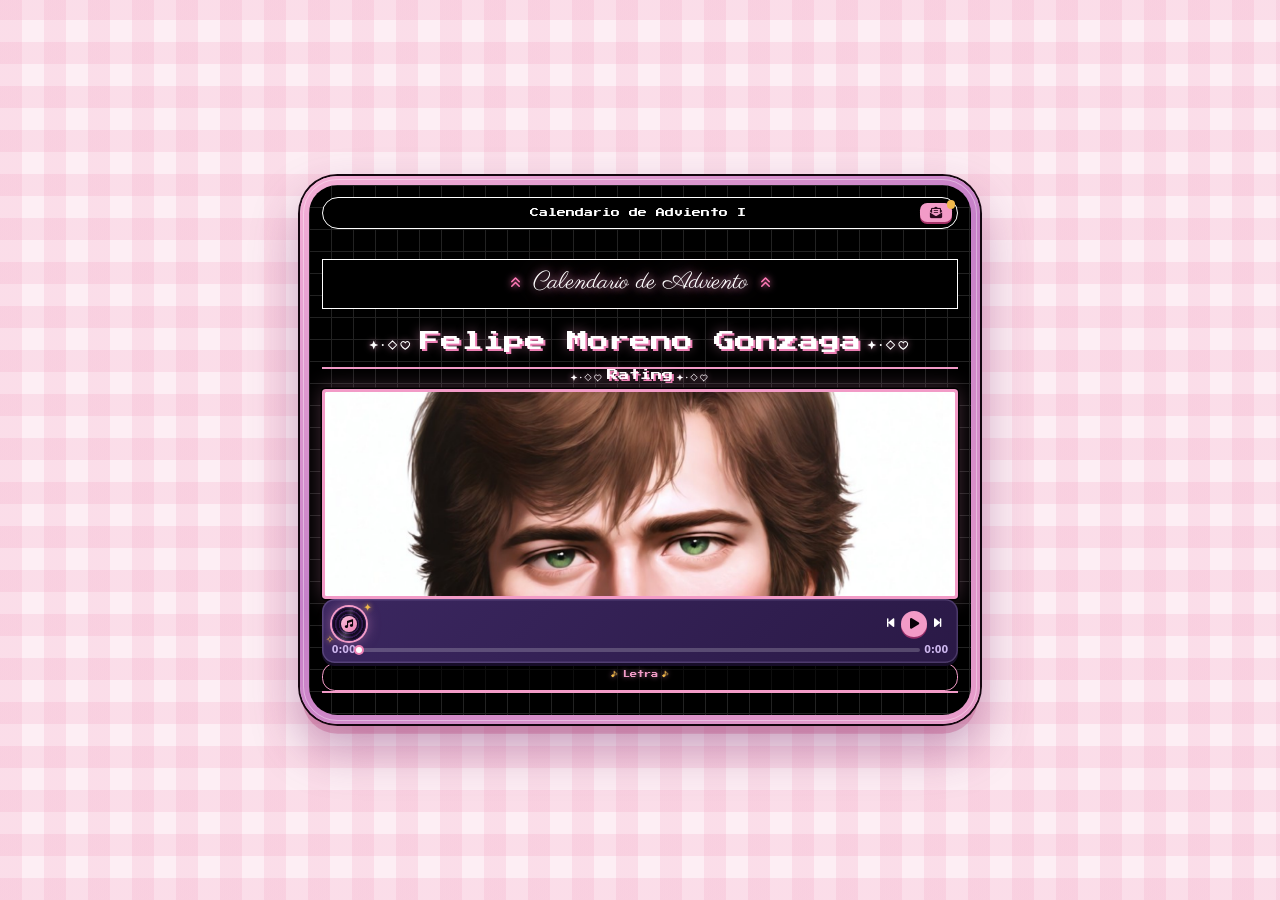
<file: index (1) (24).html>
<!DOCTYPE html>
<html lang="es">
<head>
<meta charset="UTF-8">
<meta name="viewport" content="width=device-width,initial-scale=1,viewport-fit=cover">
<meta name="theme-color" content="#fdeef4">
<title>Felipe Moreno Gonzaga · Bachira</title>
<link rel="preconnect" href="https://fonts.googleapis.com"><link rel="preconnect" href="https://fonts.gstatic.com" crossorigin>
<link href="https://fonts.googleapis.com/css2?family=Fredoka:wght@400;500;600&family=Parisienne&family=Patrick+Hand&family=Press+Start+2P&display=swap" rel="stylesheet">
<link rel="stylesheet" href="https://cdnjs.cloudflare.com/ajax/libs/font-awesome/6.4.0/css/all.min.css">
<link rel="stylesheet" href="style.css">
</head>
<body>
<div id="sky" aria-hidden="true"></div>

<!-- regalo de Navidad: se dibuja una vez y se reutiliza en cada puerta sin bot -->
<svg width="0" height="0" style="position:absolute" aria-hidden="true" focusable="false">
  <defs>
    <linearGradient id="gA" x1="0" y1="0" x2="1" y2="1"><stop offset="0" stop-color="#ff8db4"/><stop offset="1" stop-color="#d42a6b"/></linearGradient>
    <linearGradient id="gB" x1="0" y1="0" x2="0" y2="1"><stop offset="0" stop-color="#ffb8d2"/><stop offset="1" stop-color="#f0629a"/></linearGradient>
    <linearGradient id="gC" x1="0" y1="0" x2="1" y2="1"><stop offset="0" stop-color="#fff3b0"/><stop offset="1" stop-color="#e8a323"/></linearGradient>
    <symbol id="gift" viewBox="0 0 64 64">
      <g stroke="#2a0a1d" stroke-width="1.6" stroke-linejoin="round">
        <rect x="11" y="32" width="42" height="25" rx="4" fill="url(#gA)"/>
        <rect x="8" y="23" width="48" height="12" rx="3.5" fill="url(#gB)"/>
        <rect x="28" y="23" width="8" height="34" fill="url(#gC)"/>
        <path d="M32 23C25 8 11 11 15 19c3 5 13 4 17 4Z" fill="url(#gC)"/>
        <path d="M32 23C39 8 53 11 49 19c-3 5-13 4-17 4Z" fill="url(#gC)"/>
        <circle cx="32" cy="22.5" r="4.3" fill="url(#gC)"/>
      </g>
      <g fill="#fff">
        <path d="M13 39.5L14.4 42.6 17.5 44 14.4 45.4 13 48.5 11.6 45.4 8.5 44 11.6 42.6Z" opacity=".9"/>
        <path d="M8 7l.9 2.1L11 10l-2.1.9L8 13l-.9-2.1L5 10l2.1-.9Z"/>
        <circle cx="46" cy="51" r="1.5"/><circle cx="20" cy="53" r="1.1"/>
      </g>
      <path d="M58 3l.9 2.1L61 6l-2.1.9L58 9l-.9-2.1L55 6l2.1-.9Z" fill="#fff3b0"/>
    </symbol>
  </defs>
</svg>

<main class="win"><div class="in">

  <!-- 1 · barra de navegador -->
  <header class="bar">
    <div class="url"><span id="url"></span></div>
    <button class="tab" id="wb" type="button" aria-label="Abrir mensaje de bienvenida"><i class="fas fa-envelope-open-text"></i></button>
  </header>

  <!-- 2 · calendario de adviento: puertas 1-24, primero Masculinos y al bajar Femeninos (se llena desde script.js) -->
  <nav class="strip" id="strip" aria-label="Calendario de adviento" tabindex="0"></nav>

  <!-- 3 · letrero que señala hacia arriba -->
  <aside class="note" id="note"></aside>

  <!-- 4 · datos en una línea rosa -->
  <p class="line" id="line"></p>

  <!-- 5 · ficha: texto a la izquierda, foto y enlaces a la derecha -->
  <section class="body">

    <div class="main">
      <h1 id="name"></h1>
      <div class="desc" id="desc"></div>

      <h2 class="rt">Rating</h2>
      <div class="rating" id="rating"></div>
    </div>

    <aside class="side">
      <div class="ver" id="ver"></div>
      <figure class="photo"><img id="img" alt="Retrato del personaje"></figure>
      <nav class="plats" id="plats" aria-label="Dónde chatear con el bot"></nav>
    </aside>

    <!-- debajo de las dos columnas: reproductor, letra y etiquetas -->
    <div class="low">

      <div class="player">
        <div class="cover">
          <span class="disc" aria-hidden="true"><i class="fas fa-music"></i></span>
          <img id="dimg" alt="">
        </div>
        <div class="pinfo"><p id="st"></p><small id="sa"></small></div>
        <div class="ctl">
          <button id="prev" type="button" aria-label="Anterior"><i class="fas fa-backward-step"></i></button>
          <button id="pp" class="pp" type="button" aria-label="Reproducir o pausar"><i class="fas fa-play"></i></button>
          <button id="next" type="button" aria-label="Siguiente"><i class="fas fa-forward-step"></i></button>
        </div>
        <div class="prog">
          <span id="cur">0:00</span>
          <div class="track" id="trk" role="slider" tabindex="0" aria-label="Progreso de la canción" aria-valuemin="0" aria-valuemax="100" aria-valuenow="0"><i id="fill"></i></div>
          <span id="dur">0:00</span>
        </div>
      </div>

      <!-- letra de la canción (se llena desde script.js) -->
      <div class="lyr" id="lyr">
        <h3>Letra</h3>
        <div id="lall"></div>
      </div>

      <div class="tags" id="tags"></div>
    </div>

  </section>

</div></main>

<!-- ventana: bienvenida -->
<div class="modal" id="m-wel" role="dialog" aria-modal="true" aria-label="Bienvenida">
  <div class="card letter">
    <button class="x" type="button" aria-label="Cerrar"><i class="fas fa-xmark"></i></button>
    <div class="orn" aria-hidden="true">❄ ♡ ❄</div>
    <h3>Bienvenidos</h3>
    <p>Disfruté muchísimo hacer este calendario para ustedes. Ojalá disfruten todas estas tramas tan distintas, y todo lo que todavía está por venir.</p>
    <p>Gracias por quedarse, por leer y por darle vida a cada personaje.</p>
    <p class="sign">con mucho amor,<br><span>Bachira</span> ♡</p>
  </div>
</div>

<!-- ventana: regalo que todavía no llega -->
<div class="modal" id="m-gift" role="dialog" aria-modal="true" aria-label="Regalo sorpresa">
  <div class="card letter">
    <button class="x" type="button" aria-label="Cerrar"><i class="fas fa-xmark"></i></button>
    <svg class="bigift" aria-hidden="true"><use href="#gift"/></svg>
    <div class="orn" aria-hidden="true">❄ ♡ ❄</div>
    <h3 id="gt">Regalo</h3>
    <p>Este regalo llegará pronto ♡</p>
    <p>Todavía lo estoy envolviendo con muchísimo cariño y un moño dorado. Vuelve a abrir esta puerta muy pronto: vale la pena esperar.</p>
    <p class="sign"><span>Bachira</span> ♡</p>
  </div>
</div>

<audio id="au" preload="none"></audio>
<script src="https://elbachira.github.io/bots.js?v=1.0"></script>
<script src="script.js"></script>
</body>
</html>
</file>
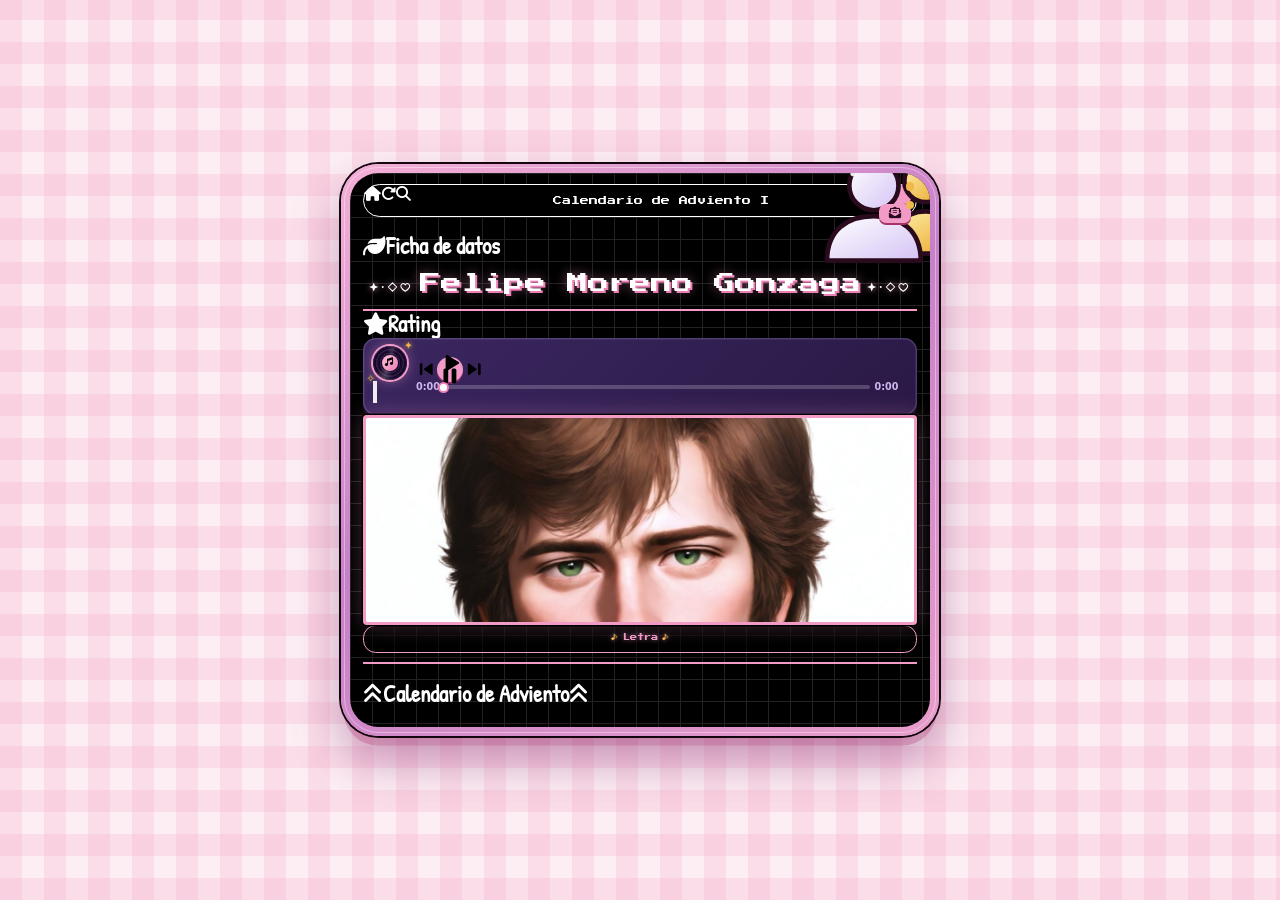
<file: index (1) (25).html>
<!DOCTYPE html>
<html lang="es">
<head>
<meta charset="UTF-8">
<meta name="viewport" content="width=device-width,initial-scale=1,viewport-fit=cover">
<meta name="theme-color" content="#fdeef4">
<title>Felipe Moreno Gonzaga · Bachira</title>
<link rel="preconnect" href="https://fonts.googleapis.com"><link rel="preconnect" href="https://fonts.gstatic.com" crossorigin>
<link href="https://fonts.googleapis.com/css2?family=Fredoka:wght@400;500;600;700&family=Parisienne&family=Patrick+Hand&family=Press+Start+2P&display=swap" rel="stylesheet">
<link rel="stylesheet" href="https://cdnjs.cloudflare.com/ajax/libs/font-awesome/6.4.0/css/all.min.css">
<link rel="stylesheet" href="style.css">
</head>
<body>
<div id="sky" aria-hidden="true"></div>

<!-- dibujos que se reutilizan: regalo de Navidad (puertas sin bot) y el icono de amigos -->
<svg width="0" height="0" style="position:absolute" aria-hidden="true" focusable="false">
  <defs>
    <linearGradient id="gA" x1="0" y1="0" x2="1" y2="1"><stop offset="0" stop-color="#ff8db4"/><stop offset="1" stop-color="#d42a6b"/></linearGradient>
    <linearGradient id="gB" x1="0" y1="0" x2="0" y2="1"><stop offset="0" stop-color="#ffb8d2"/><stop offset="1" stop-color="#f0629a"/></linearGradient>
    <linearGradient id="gC" x1="0" y1="0" x2="1" y2="1"><stop offset="0" stop-color="#fff3b0"/><stop offset="1" stop-color="#e8a323"/></linearGradient>
    <linearGradient id="gW" x1="0" y1="0" x2="1" y2="1"><stop offset="0" stop-color="#ffffff"/><stop offset="1" stop-color="#d4c2f4"/></linearGradient>

    <symbol id="gift" viewBox="0 0 64 64">
      <g stroke="#2a0a1d" stroke-width="1.6" stroke-linejoin="round">
        <rect x="11" y="32" width="42" height="25" rx="4" fill="url(#gA)"/>
        <rect x="8" y="23" width="48" height="12" rx="3.5" fill="url(#gB)"/>
        <rect x="28" y="23" width="8" height="34" fill="url(#gC)"/>
        <path d="M32 23C25 8 11 11 15 19c3 5 13 4 17 4Z" fill="url(#gC)"/>
        <path d="M32 23C39 8 53 11 49 19c-3 5-13 4-17 4Z" fill="url(#gC)"/>
        <circle cx="32" cy="22.5" r="4.3" fill="url(#gC)"/>
      </g>
      <g fill="#fff">
        <path d="M13 39.5L14.4 42.6 17.5 44 14.4 45.4 13 48.5 11.6 45.4 8.5 44 11.6 42.6Z" opacity=".9"/>
        <path d="M8 7l.9 2.1L11 10l-2.1.9L8 13l-.9-2.1L5 10l2.1-.9Z"/>
        <circle cx="46" cy="51" r="1.5"/><circle cx="20" cy="53" r="1.1"/>
      </g>
      <path d="M58 3l.9 2.1L61 6l-2.1.9L58 9l-.9-2.1L55 6l2.1-.9Z" fill="#fff3b0"/>
    </symbol>

    <!-- amigos: dos personitas abrazadas con un corazón encima -->
    <symbol id="amigos" viewBox="0 0 64 64">
      <g stroke="#2a0a1d" stroke-width="2" stroke-linejoin="round" stroke-linecap="round">
        <path d="M30 57C30 45 36.5 39 45 39S60 45 60 57Z" fill="url(#gC)"/>
        <circle cx="45" cy="26" r="9" fill="url(#gC)"/>
        <path d="M3 60C3 47 11.5 41 23 41S43 47 43 60Z" fill="url(#gW)"/>
        <circle cx="23" cy="28" r="10.5" fill="url(#gW)"/>
        <path d="M34 15.5C28 11 26.5 7.5 28 5.3C29.5 3.1 32.6 3.5 34 6.1C35.4 3.5 38.5 3.1 40 5.3C41.5 7.5 40 11 34 15.5Z" fill="#ff4f9a"/>
      </g>
      <path d="M14 23c2-3.2 5.6-4.8 9.4-4.2" fill="none" stroke="#fff" stroke-width="2" stroke-linecap="round" opacity=".9"/>
      <path d="M8 9l.9 2.1L11 12l-2.1.9L8 15l-.9-2.1L5 12l2.1-.9Z" fill="#fff"/>
      <path d="M57 8l.8 1.9L60 11l-2.2.9L57 14l-.8-2.1L54 11l2.2-1.1Z" fill="#fff3b0"/>
    </symbol>
  </defs>
</svg>

<div class="fit"><main class="win">

  <!-- lucecitas de Navidad sobre el marco -->
  <div class="lights" aria-hidden="true"><i></i><i></i></div>

  <div class="in">

    <!-- 1 · barra de navegador: título, amigos y cartita -->
    <header class="bar">
      <span class="dots" aria-hidden="true"><i class="fas fa-house"></i><i class="fas fa-rotate-right"></i><i class="fas fa-magnifying-glass"></i></span>
      <div class="url"><span id="url"></span></div>
      <div class="acts">
        <button class="tab" id="wf" type="button" aria-label="Amigos creadores"><svg class="ico" aria-hidden="true"><use href="#amigos"/></svg></button>
        <button class="tab" id="wb" type="button" aria-label="Abrir mensaje de bienvenida"><i class="fas fa-envelope-open-text"></i></button>
      </div>
    </header>

    <!-- 2 · ficha de datos: Nombre, Edad, Ocupación... con iconos (se llena desde script.js) -->
    <section class="pan ficha" id="ficha" aria-label="Datos del personaje">
      <h2 class="pill"><i class="fas fa-leaf" aria-hidden="true"></i><span>Ficha de datos</span></h2>
      <div class="fgrid" id="fgrid"></div>
    </section>

    <!-- 3 · cuerpo: a la izquierda nombre, frase, rating y reproductor; a la derecha foto, enlaces y letra -->
    <section class="body">

      <div class="main">
        <h1 id="name"></h1>
        <div class="desc" id="desc"></div>

        <section class="pan rate">
          <h2 class="pill"><i class="fas fa-star" aria-hidden="true"></i><span>Rating</span></h2>
          <div class="rating" id="rating"></div>
        </section>

        <div class="player">
          <div class="prow">
            <div class="cover">
              <span class="disc" aria-hidden="true"><i class="fas fa-music"></i></span>
              <img id="dimg" alt="">
            </div>
            <div class="pinfo"><p id="st"></p><small id="sa"></small></div>
            <div class="eq" aria-hidden="true"><i></i><i></i><i></i><i></i></div>
            <button class="like" id="lk" type="button" aria-label="Me gusta"><svg viewBox="0 0 24 24" aria-hidden="true"><path d="M12 21.35l-1.45-1.32C5.4 15.36 2 12.28 2 8.5 2 5.42 4.42 3 7.5 3c1.74 0 3.41.81 4.5 2.09C13.09 3.81 14.76 3 16.5 3 19.58 3 22 5.42 22 8.5c0 3.78-3.4 6.86-8.55 11.54L12 21.35z"/></svg></button>
          </div>
          <div class="row2">
            <div class="ctl">
              <button id="prev" class="sq" type="button" aria-label="Anterior"><svg viewBox="0 0 24 24" aria-hidden="true"><rect x="4.5" y="5" width="3" height="14" rx="1.3"/><path d="M19.5 6.2v11.6a1 1 0 0 1-1.6.8l-8.1-5.8a1 1 0 0 1 0-1.6l8.1-5.8a1 1 0 0 1 1.6.8z"/></svg></button>
              <button id="pp" class="pp" type="button" aria-label="Reproducir o pausar">
                <svg class="ic-play" viewBox="0 0 24 24" aria-hidden="true"><path d="M8 5.6v12.8a1 1 0 0 0 1.5.86l10.6-6.4a1 1 0 0 0 0-1.72L9.5 4.74A1 1 0 0 0 8 5.6z"/></svg>
                <svg class="ic-pause" viewBox="0 0 24 24" aria-hidden="true"><rect x="6" y="5" width="4.4" height="14" rx="1.6"/><rect x="13.6" y="5" width="4.4" height="14" rx="1.6"/></svg>
              </button>
              <button id="next" class="sq" type="button" aria-label="Siguiente"><svg viewBox="0 0 24 24" aria-hidden="true"><rect x="16.5" y="5" width="3" height="14" rx="1.3"/><path d="M4.5 6.2v11.6a1 1 0 0 0 1.6.8l8.1-5.8a1 1 0 0 0 0-1.6L6.1 5.4a1 1 0 0 0-1.6.8z"/></svg></button>
            </div>
            <div class="prog">
              <span id="cur">0:00</span>
              <div class="track" id="trk" role="slider" tabindex="0" aria-label="Progreso de la canción" aria-valuemin="0" aria-valuemax="100" aria-valuenow="0"><i id="fill"></i></div>
              <span id="dur">0:00</span>
            </div>
          </div>
        </div>
      </div>

      <aside class="side">
        <div class="ver" id="ver"></div>
        <figure class="photo"><img id="img" alt="Retrato del personaje"></figure>
        <nav class="plats" id="plats" aria-label="Dónde chatear con el bot"></nav>

        <!-- letra de la canción (se llena desde script.js) -->
        <div class="lyr" id="lyr">
          <h3 class="pill"><span>Letra</span></h3>
          <div id="lall"></div>
        </div>
      </aside>

    </section>

    <!-- 4 · etiquetas -->
    <div class="tags" id="tags"></div>

    <!-- 5 · calendario de adviento: los demás bots, Masculinos y Femeninos (se llena desde script.js) -->
    <section class="pan cal" id="cal" aria-label="Calendario de adviento">
      <h2 class="pill big" id="note"></h2>
      <div class="strip" id="strip"></div>
    </section>

  </div>
</main></div>

<!-- ventana: bienvenida y presentación (la cartita) -->
<div class="modal" id="m-wel" role="dialog" aria-modal="true" aria-label="Bienvenida">
  <div class="dlg wel">
    <button class="x" type="button" aria-label="Cerrar"><i class="fas fa-xmark"></i></button>
    <div id="wel"></div>
  </div>
</div>

<!-- ventana: amigos creadores -->
<div class="modal" id="m-fri" role="dialog" aria-modal="true" aria-label="Amigos creadores">
  <div class="dlg fri">
    <button class="x" type="button" aria-label="Cerrar"><i class="fas fa-xmark"></i></button>
    <div id="fri"></div>
  </div>
</div>

<!-- ventana: regalo que todavía no llega -->
<div class="modal" id="m-gift" role="dialog" aria-modal="true" aria-label="Regalo sorpresa">
  <div class="dlg letter">
    <button class="x" type="button" aria-label="Cerrar"><i class="fas fa-xmark"></i></button>
    <svg class="bigift" aria-hidden="true"><use href="#gift"/></svg>
    <div class="orn" aria-hidden="true">❄ ♡ ❄</div>
    <h3 id="gt">Regalo</h3>
    <p>Este regalo llegará pronto ♡</p>
    <p>Todavía lo estoy envolviendo con muchísimo cariño y un moño dorado. Vuelve a abrir esta puerta muy pronto: vale la pena esperar.</p>
    <p class="sign"><span>Bachira</span> ♡</p>
  </div>
</div>

<audio id="au" preload="none"></audio>
<script src="https://elbachira.github.io/bots.js?v=1.0"></script>
<script src="script.js"></script>
</body>
</html>
</file>
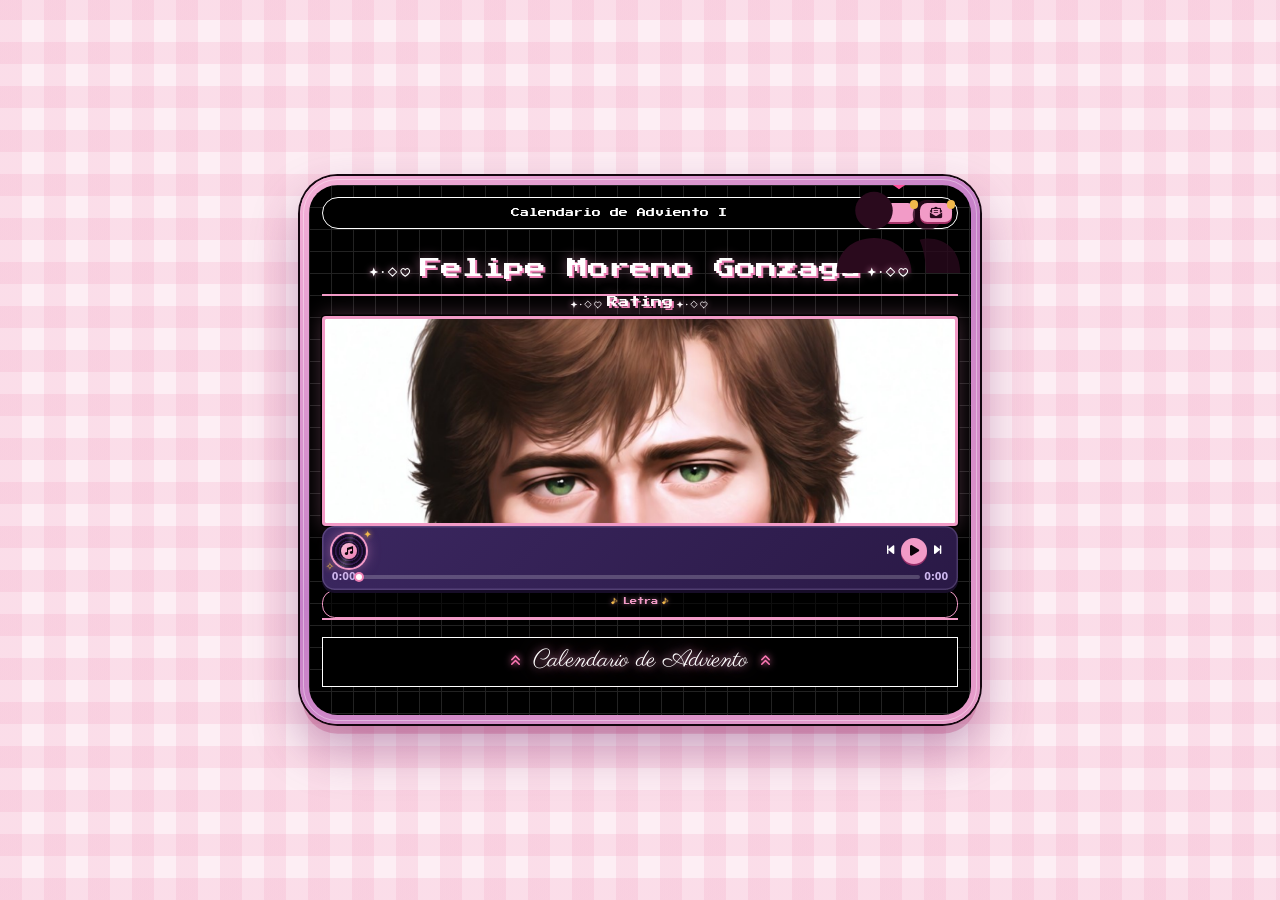
<file: index (1) (26).html>
<!DOCTYPE html>
<html lang="es">
<head>
<meta charset="UTF-8">
<meta name="viewport" content="width=device-width,initial-scale=1,viewport-fit=cover">
<meta name="theme-color" content="#fdeef4">
<title>Felipe Moreno Gonzaga · Bachira</title>
<link rel="preconnect" href="https://fonts.googleapis.com"><link rel="preconnect" href="https://fonts.gstatic.com" crossorigin>
<link href="https://fonts.googleapis.com/css2?family=Fredoka:wght@400;500;600&family=Parisienne&family=Patrick+Hand&family=Press+Start+2P&display=swap" rel="stylesheet">
<link rel="stylesheet" href="https://cdnjs.cloudflare.com/ajax/libs/font-awesome/6.4.0/css/all.min.css">
<link rel="stylesheet" href="style.css">
</head>
<body>
<div id="sky" aria-hidden="true"></div>

<!-- regalo de Navidad: se dibuja una vez y se reutiliza en cada puerta sin bot -->
<svg width="0" height="0" style="position:absolute" aria-hidden="true" focusable="false">
  <defs>
    <linearGradient id="gA" x1="0" y1="0" x2="1" y2="1"><stop offset="0" stop-color="#ff8db4"/><stop offset="1" stop-color="#d42a6b"/></linearGradient>
    <linearGradient id="gB" x1="0" y1="0" x2="0" y2="1"><stop offset="0" stop-color="#ffb8d2"/><stop offset="1" stop-color="#f0629a"/></linearGradient>
    <linearGradient id="gC" x1="0" y1="0" x2="1" y2="1"><stop offset="0" stop-color="#fff3b0"/><stop offset="1" stop-color="#e8a323"/></linearGradient>
    <symbol id="gift" viewBox="0 0 64 64">
      <g stroke="#2a0a1d" stroke-width="1.6" stroke-linejoin="round">
        <rect x="11" y="32" width="42" height="25" rx="4" fill="url(#gA)"/>
        <rect x="8" y="23" width="48" height="12" rx="3.5" fill="url(#gB)"/>
        <rect x="28" y="23" width="8" height="34" fill="url(#gC)"/>
        <path d="M32 23C25 8 11 11 15 19c3 5 13 4 17 4Z" fill="url(#gC)"/>
        <path d="M32 23C39 8 53 11 49 19c-3 5-13 4-17 4Z" fill="url(#gC)"/>
        <circle cx="32" cy="22.5" r="4.3" fill="url(#gC)"/>
      </g>
      <g fill="#fff">
        <path d="M13 39.5L14.4 42.6 17.5 44 14.4 45.4 13 48.5 11.6 45.4 8.5 44 11.6 42.6Z" opacity=".9"/>
        <path d="M8 7l.9 2.1L11 10l-2.1.9L8 13l-.9-2.1L5 10l2.1-.9Z"/>
        <circle cx="46" cy="51" r="1.5"/><circle cx="20" cy="53" r="1.1"/>
      </g>
      <path d="M58 3l.9 2.1L61 6l-2.1.9L58 9l-.9-2.1L55 6l2.1-.9Z" fill="#fff3b0"/>
    </symbol>
  <symbol id="amigos" viewBox="0 0 24 24">
      <path fill="#ff4f9a" d="M12 8.2C9.3 6.4 7.9 5 7.9 3.6c0-1.1.8-1.9 1.9-1.9.9 0 1.7.5 2.2 1.3.5-.8 1.3-1.3 2.2-1.3 1.1 0 1.9.8 1.9 1.9 0 1.4-1.4 2.8-4.1 4.6z"/>
      <circle cx="8" cy="11.6" r="3" fill="currentColor"/><path fill="currentColor" d="M2 21.6c0-3.4 2.6-5.6 6-5.6s6 2.2 6 5.6z"/>
      <g fill="currentColor" opacity=".78"><circle cx="16.6" cy="12.3" r="2.4"/><path d="M15.3 16.3c.4-.1.8-.2 1.3-.2 2.9 0 5.2 1.9 5.2 5.5h-5.5c0-2-.4-3.8-1-5.3z"/></g>
    </symbol>
  </defs>
</svg>

<main class="win"><div class="in">

  <!-- 1 · barra de navegador -->
  <header class="bar">
    <div class="url"><span id="url"></span></div>
    <button class="tab fr" id="fb" type="button" aria-label="Abrir amigos creadores"><svg aria-hidden="true"><use href="#amigos"/></svg></button>
    <button class="tab" id="wb" type="button" aria-label="Abrir mensaje de bienvenida"><i class="fas fa-envelope-open-text"></i></button>
  </header>

  <!-- 4 · datos en tarjetas con icono -->
  <section class="dat" id="dat" aria-label="Datos del personaje"></section>

  <!-- 5 · ficha: texto a la izquierda, foto y enlaces a la derecha -->
  <section class="body">

    <h1 id="name"></h1>

    <div class="main">
      <div class="desc" id="desc"></div>

      <h2 class="rt">Rating</h2>
      <div class="rating" id="rating"></div>
    </div>

    <aside class="side">
      <div class="ver" id="ver"></div>
      <figure class="photo"><img id="img" alt="Retrato del personaje"></figure>
    </aside>

    <nav class="plats" id="plats" aria-label="Dónde chatear con el bot"></nav>

    <!-- debajo de las dos columnas: reproductor, letra y etiquetas -->
    <div class="low">

      <div class="player">
        <div class="cover">
          <span class="disc" aria-hidden="true"><i class="fas fa-music"></i></span>
          <img id="dimg" alt="">
        </div>
        <div class="pinfo"><p id="st"></p><small id="sa"></small></div>
        <div class="ctl">
          <button id="prev" type="button" aria-label="Anterior"><i class="fas fa-backward-step"></i></button>
          <button id="pp" class="pp" type="button" aria-label="Reproducir o pausar"><i class="fas fa-play"></i></button>
          <button id="next" type="button" aria-label="Siguiente"><i class="fas fa-forward-step"></i></button>
        </div>
        <div class="prog">
          <span id="cur">0:00</span>
          <div class="track" id="trk" role="slider" tabindex="0" aria-label="Progreso de la canción" aria-valuemin="0" aria-valuemax="100" aria-valuenow="0"><i id="fill"></i></div>
          <span id="dur">0:00</span>
        </div>
      </div>

      <!-- letra de la canción (se llena desde script.js) -->
      <div class="lyr" id="lyr">
        <h3>Letra</h3>
        <div id="lall"></div>
      </div>

      <div class="tags" id="tags"></div>
    </div>

  </section>

  <!-- calendario de adviento (ahora abajo): primero Masculinos y al bajar Femeninos; se llena desde script.js -->
  <aside class="note" id="note"></aside>
  <nav class="strip" id="strip" aria-label="Calendario de adviento" tabindex="0"></nav>

</div></main>

<!-- ventana: bienvenida -->
<div class="modal" id="m-wel" role="dialog" aria-modal="true" aria-label="Bienvenida">
  <div class="card letter">
    <button class="x" type="button" aria-label="Cerrar"><i class="fas fa-xmark"></i></button>
    <div class="orn" aria-hidden="true">❄ ♡ ❄</div>
    <h3>Bienvenidos</h3>
    <p>Disfruté muchísimo hacer este calendario para ustedes. Ojalá disfruten todas estas tramas tan distintas, y todo lo que todavía está por venir.</p>
    <p>Gracias por quedarse, por leer y por darle vida a cada personaje.</p>
    <p class="sign">con mucho amor,<br><span>Bachira</span> ♡</p>
  </div>
</div>

<!-- ventana: amigos creadores (se llena desde script.js, datos en AMIGOS) -->
<div class="modal" id="m-fr" role="dialog" aria-modal="true" aria-label="Amigos creadores">
  <div class="card frs">
    <button class="x" type="button" aria-label="Cerrar"><i class="fas fa-xmark"></i></button>
    <div class="ftb"><svg aria-hidden="true"><use href="#amigos"/></svg><h3 id="ft"></h3></div>
    <p class="fsub" id="fs"></p>
    <div class="fg" id="fl"></div>
    <div class="orn" aria-hidden="true">✦ ♡ ✦</div>
    <div class="fnote"><h4 id="fh"></h4><p id="fm"></p></div>
  </div>
</div>

<!-- ventana: regalo que todavía no llega -->
<div class="modal" id="m-gift" role="dialog" aria-modal="true" aria-label="Regalo sorpresa">
  <div class="card letter">
    <button class="x" type="button" aria-label="Cerrar"><i class="fas fa-xmark"></i></button>
    <svg class="bigift" aria-hidden="true"><use href="#gift"/></svg>
    <div class="orn" aria-hidden="true">❄ ♡ ❄</div>
    <h3 id="gt">Regalo</h3>
    <p>Este regalo llegará pronto ♡</p>
    <p>Todavía lo estoy envolviendo con muchísimo cariño y un moño dorado. Vuelve a abrir esta puerta muy pronto: vale la pena esperar.</p>
    <p class="sign"><span>Bachira</span> ♡</p>
  </div>
</div>

<audio id="au" preload="none"></audio>
<script src="https://elbachira.github.io/bots.js?v=1.0"></script>
<script src="script.js"></script>
</body>
</html>
</file>
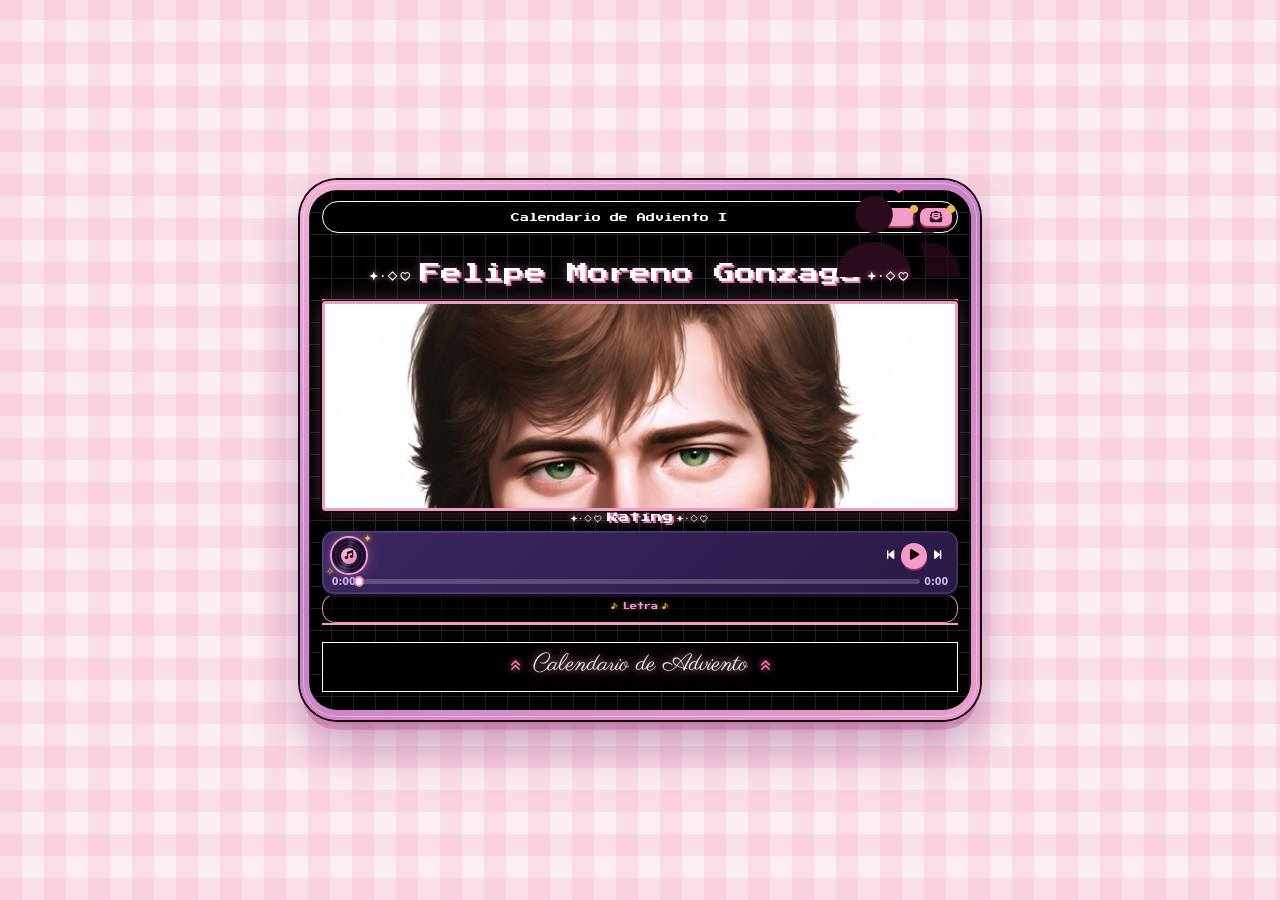
<file: index (1) (27).html>
<!DOCTYPE html>
<html lang="es">
<head>
<meta charset="UTF-8">
<meta name="viewport" content="width=device-width,initial-scale=1,viewport-fit=cover">
<meta name="theme-color" content="#fdeef4">
<title>Felipe Moreno Gonzaga · Bachira</title>
<link rel="preconnect" href="https://fonts.googleapis.com"><link rel="preconnect" href="https://fonts.gstatic.com" crossorigin>
<link href="https://fonts.googleapis.com/css2?family=Fredoka:wght@400;500;600&family=Parisienne&family=Patrick+Hand&family=Press+Start+2P&display=swap" rel="stylesheet">
<link rel="stylesheet" href="https://cdnjs.cloudflare.com/ajax/libs/font-awesome/6.4.0/css/all.min.css">
<link rel="stylesheet" href="style.css">
</head>
<body>
<div id="sky" aria-hidden="true"></div>

<!-- regalo de Navidad: se dibuja una vez y se reutiliza en cada puerta sin bot -->
<svg width="0" height="0" style="position:absolute" aria-hidden="true" focusable="false">
  <defs>
    <linearGradient id="gA" x1="0" y1="0" x2="1" y2="1"><stop offset="0" stop-color="#ff8db4"/><stop offset="1" stop-color="#d42a6b"/></linearGradient>
    <linearGradient id="gB" x1="0" y1="0" x2="0" y2="1"><stop offset="0" stop-color="#ffb8d2"/><stop offset="1" stop-color="#f0629a"/></linearGradient>
    <linearGradient id="gC" x1="0" y1="0" x2="1" y2="1"><stop offset="0" stop-color="#fff3b0"/><stop offset="1" stop-color="#e8a323"/></linearGradient>
    <symbol id="gift" viewBox="0 0 64 64">
      <g stroke="#2a0a1d" stroke-width="1.6" stroke-linejoin="round">
        <rect x="11" y="32" width="42" height="25" rx="4" fill="url(#gA)"/>
        <rect x="8" y="23" width="48" height="12" rx="3.5" fill="url(#gB)"/>
        <rect x="28" y="23" width="8" height="34" fill="url(#gC)"/>
        <path d="M32 23C25 8 11 11 15 19c3 5 13 4 17 4Z" fill="url(#gC)"/>
        <path d="M32 23C39 8 53 11 49 19c-3 5-13 4-17 4Z" fill="url(#gC)"/>
        <circle cx="32" cy="22.5" r="4.3" fill="url(#gC)"/>
      </g>
      <g fill="#fff">
        <path d="M13 39.5L14.4 42.6 17.5 44 14.4 45.4 13 48.5 11.6 45.4 8.5 44 11.6 42.6Z" opacity=".9"/>
        <path d="M8 7l.9 2.1L11 10l-2.1.9L8 13l-.9-2.1L5 10l2.1-.9Z"/>
        <circle cx="46" cy="51" r="1.5"/><circle cx="20" cy="53" r="1.1"/>
      </g>
      <path d="M58 3l.9 2.1L61 6l-2.1.9L58 9l-.9-2.1L55 6l2.1-.9Z" fill="#fff3b0"/>
    </symbol>
  <symbol id="amigos" viewBox="0 0 24 24">
      <path fill="#ff4f9a" d="M12 8.2C9.3 6.4 7.9 5 7.9 3.6c0-1.1.8-1.9 1.9-1.9.9 0 1.7.5 2.2 1.3.5-.8 1.3-1.3 2.2-1.3 1.1 0 1.9.8 1.9 1.9 0 1.4-1.4 2.8-4.1 4.6z"/>
      <circle cx="8" cy="11.6" r="3" fill="currentColor"/><path fill="currentColor" d="M2 21.6c0-3.4 2.6-5.6 6-5.6s6 2.2 6 5.6z"/>
      <g fill="currentColor" opacity=".78"><circle cx="16.6" cy="12.3" r="2.4"/><path d="M15.3 16.3c.4-.1.8-.2 1.3-.2 2.9 0 5.2 1.9 5.2 5.5h-5.5c0-2-.4-3.8-1-5.3z"/></g>
    </symbol>
  </defs>
</svg>

<main class="win"><div class="in">

  <!-- 1 · barra de navegador -->
  <header class="bar">
    <div class="url"><span id="url"></span></div>
    <button class="tab fr" id="fb" type="button" aria-label="Abrir amigos creadores"><svg aria-hidden="true"><use href="#amigos"/></svg></button>
    <button class="tab" id="wb" type="button" aria-label="Abrir mensaje de bienvenida"><i class="fas fa-envelope-open-text"></i></button>
  </header>

  <!-- 4 · datos en tarjetas con icono -->
  <section class="dat" id="dat" aria-label="Datos del personaje"></section>

  <!-- 5 · ficha: texto a la izquierda, foto y enlaces a la derecha -->
  <section class="body">

    <h1 id="name"></h1>

    <div class="main">
      <div class="desc" id="desc"></div>
    </div>

    <aside class="side">
      <div class="ver" id="ver"></div>
      <figure class="photo"><img id="img" alt="Retrato del personaje"></figure>
    </aside>

    <h2 class="rt">Rating</h2>
    <div class="rating" id="rating"></div>

    <nav class="plats" id="plats" aria-label="Dónde chatear con el bot"></nav>

    <!-- debajo de las dos columnas: reproductor, letra y etiquetas -->
    <div class="low">

      <div class="player">
        <div class="cover">
          <span class="disc" aria-hidden="true"><i class="fas fa-music"></i></span>
          <img id="dimg" alt="">
        </div>
        <div class="pinfo"><p id="st"></p><small id="sa"></small></div>
        <div class="ctl">
          <button id="prev" type="button" aria-label="Anterior"><i class="fas fa-backward-step"></i></button>
          <button id="pp" class="pp" type="button" aria-label="Reproducir o pausar"><i class="fas fa-play"></i></button>
          <button id="next" type="button" aria-label="Siguiente"><i class="fas fa-forward-step"></i></button>
        </div>
        <div class="prog">
          <span id="cur">0:00</span>
          <div class="track" id="trk" role="slider" tabindex="0" aria-label="Progreso de la canción" aria-valuemin="0" aria-valuemax="100" aria-valuenow="0"><i id="fill"></i></div>
          <span id="dur">0:00</span>
        </div>
      </div>

      <!-- letra de la canción (se llena desde script.js) -->
      <div class="lyr" id="lyr">
        <h3>Letra</h3>
        <div id="lall"></div>
      </div>

      <div class="tags" id="tags"></div>
    </div>

  </section>

  <!-- calendario de adviento (ahora abajo): primero Masculinos y al bajar Femeninos; se llena desde script.js -->
  <section class="cal">
  <aside class="note" id="note"></aside>
  <nav class="strip" id="strip" aria-label="Calendario de adviento" tabindex="0"></nav>
  </section>

</div></main>

<!-- ventana: bienvenida -->
<div class="modal" id="m-wel" role="dialog" aria-modal="true" aria-label="Bienvenidos">
  <div class="card wel">
    <button class="x" type="button" aria-label="Cerrar"><i class="fas fa-xmark"></i></button>
    <div id="wbody"></div>
  </div>
</div>

<!-- ventana: amigos creadores (se llena desde script.js, datos en AMIGOS) -->
<div class="modal" id="m-fr" role="dialog" aria-modal="true" aria-label="Amigos creadores">
  <div class="card frs">
    <button class="x" type="button" aria-label="Cerrar"><i class="fas fa-xmark"></i></button>
    <div class="ftb"><svg aria-hidden="true"><use href="#amigos"/></svg><h3 id="ft"></h3></div>
    <p class="fsub" id="fs"></p>
    <div class="fg" id="fl"></div>
    <div class="orn" aria-hidden="true">✦ ♡ ✦</div>
    <div class="fnote"><h4 id="fh"></h4><p id="fm"></p></div>
  </div>
</div>

<!-- ventana: regalo que todavía no llega -->
<div class="modal" id="m-gift" role="dialog" aria-modal="true" aria-label="Regalo sorpresa">
  <div class="card letter">
    <button class="x" type="button" aria-label="Cerrar"><i class="fas fa-xmark"></i></button>
    <svg class="bigift" aria-hidden="true"><use href="#gift"/></svg>
    <div class="orn" aria-hidden="true">❄ ♡ ❄</div>
    <h3 id="gt">Regalo</h3>
    <p>Este regalo llegará pronto ♡</p>
    <p>Todavía lo estoy envolviendo con muchísimo cariño y un moño dorado. Vuelve a abrir esta puerta muy pronto: vale la pena esperar.</p>
    <p class="sign"><span>Bachira</span> ♡</p>
  </div>
</div>

<audio id="au" preload="none"></audio>
<script src="https://elbachira.github.io/bots.js?v=1.0"></script>
<script src="script.js"></script>
</body>
</html>
</file>
<file: style.css>
/* =====================================================================
   BACHIRA · Calendario de Adviento — ficha de bot (negro + rosa + pixel)
   VERSIÓN MEJORADA: datos con iconos + modal de amigos + más compacto
   ===================================================================== */

:root{
  --pink:#f29bc7;
  --pink2:#ec7fb4;
  --pink3:#f9bfda;
  --hot:#ff79b6;
  --ink:#0b0309;
  --wine:#6b1646;
  --deep:#98306b;
  --grid:#222;
  --plum:#3b2760;
  --plum2:#2a1946;
  --lilac:#cdb7ee;
  --gold:#f0b84b;
  --px:'Press Start 2P','Courier New',monospace;
  --hf:'Patrick Hand','Segoe UI',system-ui,sans-serif;
  --fr:'Fredoka','Trebuchet MS',system-ui,sans-serif;
  --sf:'Parisienne',cursive;
  --sans:system-ui,-apple-system,'Segoe UI',Roboto,'Helvetica Neue',Arial,sans-serif;
  --orn:url("data:image/svg+xml,%3Csvg xmlns='http://www.w3.org/2000/svg' viewBox='0 0 60 16'%3E%3Cg fill='none' stroke='white' stroke-width='1.4' stroke-linejoin='round' stroke-linecap='round'%3E%3Cpath d='M7 2 8.7 6.3 13 8 8.7 9.7 7 14 5.3 9.7 1 8 5.3 6.3Z' fill='white' stroke='none'/%3E%3Ccircle cx='19' cy='8' r='1.3' fill='white' stroke='none'/%3E%3Cpath d='M32 2.4 37.6 8 32 13.6 26.4 8Z'/%3E%3Cpath d='M49 13.6C43 10 41.8 6.2 44.4 4.1 46.2 2.8 48.3 3.5 49 5.2 49.7 3.5 51.8 2.8 53.6 4.1 56.2 6.2 55 10 49 13.6Z'/%3E%3C/g%3E%3C/svg%3E");
}

*{box-sizing:border-box;margin:0;padding:0}
[hidden]{display:none!important}
html{-webkit-text-size-adjust:100%;text-size-adjust:100%}
html.lock{overflow:hidden}
body{
  min-height:100vh;min-height:100dvh;
  display:flex;justify-content:center;align-items:center;
  padding:max(7px,env(safe-area-inset-top)) max(7px,env(safe-area-inset-right)) max(7px,env(safe-area-inset-bottom)) max(7px,env(safe-area-inset-left));
  font:400 18px/1.2 var(--hf);color:#fff;
  background:
    repeating-linear-gradient(90deg,rgba(242,155,189,.2) 0 22px,transparent 0 44px),
    repeating-linear-gradient(0deg,rgba(242,155,189,.2) 0 22px,transparent 0 44px),
    #fdeef4;
  -webkit-tap-highlight-color:transparent;
}
a{color:inherit;text-decoration:none}
button{font:inherit;color:inherit}
img{display:block;max-width:100%}
:focus-visible{outline:3px solid var(--gold);outline-offset:2px}

/* estrellitas del fondo */
#sky{position:fixed;inset:0;overflow:hidden;pointer-events:none}
.sp{position:absolute;color:#fff;text-shadow:0 0 8px var(--pink);animation:tw 3s ease-in-out infinite}
@keyframes tw{50%{opacity:.25;transform:scale(.6) rotate(25deg)}}

/* marco rosa + interior negro */
.win{
  position:relative;display:flex;width:min(680px,100%);
  font-size:clamp(10px,3.2vw,15px);
  padding:.62em;border-radius:2.5em;
  background:linear-gradient(150deg,#f5b0d6 0%,#c680c8 46%,#e89dca 100%);
  box-shadow:0 0 0 2px #14060f,0 .8em 0 -.15em rgba(176,48,107,.28),0 1.6em 3.2em rgba(122,40,110,.42);
  animation:pop .8s cubic-bezier(.2,1.3,.4,1) both;
}
.win:before{content:"";position:absolute;inset:.2em;z-index:3;border-radius:2.3em;border:1.5px solid rgba(255,255,255,.38);pointer-events:none}
@keyframes pop{from{opacity:0;transform:translateY(24px) scale(.96)}}
.in{
  position:relative;flex:1;min-width:0;display:flex;flex-direction:column;gap:.6em;
  overflow:hidden;border-radius:1.9em;color:#fff;padding:.75em .85em .9em;
  background:
    linear-gradient(var(--grid) 1px,transparent 1px) 0 0/22px 22px,
    linear-gradient(90deg,var(--grid) 1px,transparent 1px) 0 0/22px 22px,
    #000;
}

/* barra de navegador */
.bar{flex:none;display:flex;align-items:stretch;height:2.15em;border:1.5px solid #fff;border-radius:1.8em;background:#000;margin-bottom:.5em}
.url{
  flex:1;min-width:0;display:flex;align-items:center;justify-content:center;padding:0 .6em 0 4.2em;
  font-family:var(--px);font-size:max(7.5px,.6em);line-height:1;color:#fff;white-space:nowrap;
}
.url #url{min-width:0;overflow:hidden;text-overflow:ellipsis}
.tab{
  position:relative;align-self:center;flex:none;display:grid;place-items:center;
  width:2.7em;height:1.55em;margin:0 .4em 0 0;border:0;border-radius:.6em;
  background:var(--pink);color:#2a0a1d;font-size:.8em;cursor:pointer;
  box-shadow:0 2px 0 #a63469;transition:transform .2s;
}
.tab:hover{transform:translateY(-2px)}
.tab i{transform-origin:50% 100%;animation:wig 3s ease-in-out infinite}
.tab:after{content:"";position:absolute;top:-.25em;right:-.25em;width:.7em;height:.7em;border-radius:50%;background:var(--gold);box-shadow:0 0 0 0 var(--gold);animation:ping 1.8s infinite}
.tab.friends{background:linear-gradient(135deg,#8e44ad,#c678dd)}
.tab.friends:after{background:#3498db}
@keyframes wig{0%,60%,100%{transform:rotate(0)}68%{transform:rotate(-14deg)}78%{transform:rotate(12deg)}88%{transform:rotate(-6deg)}}
@keyframes ping{to{box-shadow:0 0 0 9px transparent}}

/* título principal */
h1{
  font-family:var(--px);font-weight:400;font-size:1.4em;line-height:1.4;text-align:center;color:#fff;
  text-shadow:2px 2px 0 var(--pink2),0 0 12px rgba(242,155,199,.5);
  padding-bottom:.5em;border-bottom:2px solid var(--pink);text-wrap:balance;
}
h1:before,h1:after{
  content:"";display:inline-block;width:2.2em;height:1em;margin:0 .25em;vertical-align:-.14em;
  background:var(--orn) center/contain no-repeat;
  filter:drop-shadow(0 0 3px rgba(242,155,199,.85));
}

/* NUEVA: ficha de datos con iconos inspirada en imagen 3 */
.datacard{
  padding:.7em .8em;border:2px solid var(--pink);border-radius:1.2em;
  background:linear-gradient(160deg,rgba(59,39,96,.7),rgba(42,25,70,.7));
  box-shadow:inset 0 0 0 1px rgba(242,155,199,.2);
}
.dh{
  font:400 max(9px,.75em)/1.3 var(--px);color:var(--pink);text-align:center;margin-bottom:.6em;
  text-shadow:0 0 .8em rgba(242,155,199,.6);
}
.dh i{margin-right:.3em;color:var(--gold)}
.dlist{display:grid;gap:.5em}
.drow{
  display:grid;grid-template-columns:2.8em 1fr;align-items:center;gap:.5em;
  padding:.4em .5em;border-radius:.8em;
  background:rgba(0,0,0,.5);border:1.5px solid rgba(242,155,199,.3);
}
.dico{
  display:grid;place-items:center;width:2.8em;height:2.8em;border-radius:50%;
  background:linear-gradient(135deg,var(--pink3),var(--pink2));
  color:var(--ink);font-size:1.1em;box-shadow:0 0 0 2px rgba(255,255,255,.2);
}
.dtxt{min-width:0}
.dtxt b{display:block;font:500 1em/1.2 var(--sf);color:var(--lilac);font-size:1.15em}
.dtxt span{display:block;font:400 1.05em/1.25 var(--hf);color:#fff;margin-top:.1em}
.dtxt .hl{color:var(--hot)}

/* frase */
.desc{padding:.1em .1em .4em;text-align:center;font:400 1.05em/1.3 var(--hf);color:#fff}
.desc:empty{display:none}
.desc p+p{margin-top:.6em}
.desc .q{font:500 1.25em/1.3 var(--fr);text-wrap:balance;text-shadow:0 .08em .4em rgba(0,0,0,.8)}
.desc .q .hl{text-shadow:0 0 .55em rgba(255,121,182,.75)}
.hl{color:var(--hot)}

/* foto más compacta */
.photo{
  position:relative;width:100%;aspect-ratio:4/3;max-height:14em;margin:0;overflow:hidden;
  border:3px solid var(--pink);border-radius:.25em;
  background:linear-gradient(160deg,var(--plum),#8a3a78);
  box-shadow:0 0 0 1.5px #000,0 0 1.4em rgba(242,155,199,.3);
}
.photo img{position:absolute;inset:0;width:100%;height:100%;max-width:none;object-fit:cover;object-position:50% 20%}

/* calendario más compacto: 4 filas visibles */
.strip{
  --gap:.4em;--rh:3.2em;
  display:grid;grid-template-columns:repeat(6,minmax(0,1fr));gap:var(--gap);
  max-height:calc(var(--rh)*4 + var(--gap)*5 + 1.2em);
  overflow-y:auto;overflow-x:hidden;
  padding:2px 4px 3px 2px;
  scrollbar-width:thin;scrollbar-color:var(--pink) transparent;
}
.strip::-webkit-scrollbar{width:5px}
.strip::-webkit-scrollbar-thumb{background:var(--pink);border-radius:9px}
.sec{
  grid-column:1/-1;display:flex;align-items:center;gap:.7em;
  font:400 max(7px,.55em)/1 var(--px);color:#fff;text-shadow:1px 1px 0 var(--pink2),0 0 .8em rgba(242,155,199,.6);
}
.sec:before,.sec:after{content:"";flex:1;height:2px;border-radius:2px;background:linear-gradient(90deg,transparent,var(--pink))}
.sec:after{transform:scaleX(-1)}
.sec:not(:first-child){margin-top:.4em}
.bt{
  position:relative;display:block;height:var(--rh);min-width:0;overflow:hidden;padding:0;
  border:2px solid var(--pink);border-radius:.6em;
  background:linear-gradient(160deg,var(--plum),#7a2f68);
  box-shadow:0 0 0 1px #000,0 .2em 0 rgba(242,155,199,.28);
  cursor:pointer;transition:transform .2s,box-shadow .2s;
}
.bt:hover{transform:translateY(-.2em) rotate(-2deg);box-shadow:0 0 0 1px #000,0 .35em .9em rgba(242,155,199,.5)}
.bt img{position:absolute;inset:0;width:100%;height:100%;object-fit:cover}
.bt b{
  position:absolute;top:0;left:0;z-index:2;min-width:1.5em;padding:.4em .4em .35em;
  border-radius:0 0 .6em 0;background:var(--pink);color:var(--ink);
  font:400 max(6px,.48em)/1 var(--px);text-align:center;box-shadow:1px 1px 0 #000;
}
.bt span{
  position:absolute;inset:auto 0 0;z-index:1;padding:.7em .2em .05em;
  font:400 .72em/1.1 var(--hf);color:#ffb4d8;text-shadow:0 1px 2px #000;
  background:linear-gradient(transparent,rgba(0,0,0,.88));
  white-space:nowrap;overflow:hidden;text-overflow:ellipsis;text-align:center;
}
.gf{background:radial-gradient(circle at 50% 38%,#8a3a78,var(--plum2))}
.bt .g{position:absolute;left:12%;top:10%;width:76%;height:auto;aspect-ratio:1;overflow:visible;filter:drop-shadow(0 .15em .15em rgba(0,0,0,.5))}
.gf:hover .g{animation:wig 1s}

/* letrero que señala hacia arriba */
.note{
  display:flex;align-items:center;justify-content:center;gap:.5em;
  padding:.4em .7em .5em;border:1.5px solid #fff;background:#000;
  font:400 1.6em/1.1 var(--sf);color:#fff;text-shadow:0 0 .35em var(--pink),0 0 1em rgba(242,155,199,.55);
}
.note span{min-width:0;text-align:center}
.note i{flex:none;font-size:.5em;color:var(--hot);text-shadow:0 0 .6em var(--hot);animation:up 1.3s ease-in-out infinite}
@keyframes up{50%{transform:translateY(-.35em)}}

/* rating compacto */
.rtwrap{padding:.6em 0;border-top:2px solid var(--pink);border-bottom:2px solid var(--pink)}
.rt{
  font:400 max(9px,.75em)/1.3 var(--px);text-align:center;color:#fff;margin-bottom:.5em;
  text-shadow:2px 2px 0 var(--pink2),0 0 12px rgba(242,155,199,.5);
}
.rt:before,.rt:after{
  content:"";display:inline-block;width:3em;height:1em;margin:0 .3em;vertical-align:-.14em;
  background:var(--orn) center/contain no-repeat;
  filter:drop-shadow(0 0 3px rgba(242,155,199,.85));
}
.rating{display:grid;grid-template-columns:repeat(2,minmax(0,1fr));gap:.8em .6em}
.r{display:grid;grid-template-columns:minmax(0,1fr);grid-template-areas:"n" "p" "m";gap:.1em 0;align-content:start;min-width:0}
.rn{grid-area:n;display:flex;align-items:center;gap:.25em;min-width:0}
.r .ri{flex:none;font-size:1.2em;line-height:1}
.r b{min-width:0;font:600 1.1em/1.05 var(--fr);color:#fff;text-shadow:.08em .08em 0 var(--pink2);text-wrap:balance}
.r em{grid-area:p;font:600 1em/1.1 var(--fr);font-style:normal;color:var(--pink3);text-shadow:0 0 .5em rgba(242,155,199,.5)}
.meter{grid-area:m;height:.75em;margin-top:.25em;overflow:hidden;border-radius:99px;background:#252525;box-shadow:inset 0 0 0 1px #3a3a3a}
.meter i{
  display:block;height:100%;width:var(--v);border-radius:99px;
  background:linear-gradient(#fbbddb,#ee82b6);
  animation:fill 1.2s cubic-bezier(.2,.8,.2,1) both;animation-delay:calc(.6s + var(--i)*.12s);
}
@keyframes fill{from{width:0}}

/* enlaces a plataformas */
.plats{display:grid;gap:.25em}
.pl{
  display:flex;align-items:center;justify-content:center;gap:.35em;min-height:1.7em;padding:.2em .3em;
  border:1.5px solid #fff;background:#000;color:#fff;font:400 1.05em/1.1 var(--hf);text-align:center;
  transition:background .15s,color .15s,border-color .15s,transform .15s;
}
.pl i{display:none}
.pl span{min-width:0;overflow:hidden;text-overflow:ellipsis;white-space:nowrap}
.pl:hover{background:var(--pink);border-color:var(--pink);color:var(--ink);transform:translateY(-1px)}

/* reproductor */
.player{
  position:relative;display:grid;
  grid-template-columns:2.3em minmax(0,1fr) auto;
  grid-template-areas:"c i k" "p p p";
  align-items:center;gap:.25em .6em;
  padding:.5em .65em .55em;border-radius:.85em;font-family:var(--sans);
  background:linear-gradient(135deg,var(--plum),var(--plum2));
  box-shadow:0 .2em 0 #170d28,inset 0 0 0 1.5px rgba(205,183,238,.2);
}
.cover{grid-area:c;position:relative;width:2.3em;height:2.3em}
.cover:before,.cover:after{position:absolute;z-index:2;color:var(--gold);font-size:.7em;line-height:1;text-shadow:0 0 .5em var(--gold);animation:tw 2.6s ease-in-out infinite;pointer-events:none}
.cover:before{content:"✦";top:-.5em;right:-.55em}
.cover:after{content:"✧";bottom:-.3em;left:-.6em;animation-delay:-1.3s}
.disc{
  position:absolute;inset:0;display:grid;place-items:center;border-radius:50%;
  background:
    conic-gradient(from 30deg,transparent 0 38%,rgba(255,255,255,.2) 48%,transparent 58% 88%,rgba(255,255,255,.14) 94%,transparent),
    repeating-radial-gradient(circle,#140a22 0 1.5px,#33194f 2.5px 3.5px);
  box-shadow:0 0 0 2px var(--pink),0 0 .9em rgba(242,155,199,.55);
}
.disc i{display:grid;place-items:center;width:46%;height:46%;border-radius:50%;background:linear-gradient(135deg,var(--pink3),var(--pink2));color:var(--ink);font-size:.58em}
.playing .disc{animation:spin 4s linear infinite}
@keyframes spin{to{transform:rotate(360deg)}}
.cover img{position:absolute;inset:0;width:100%;height:100%;object-fit:cover;border-radius:.35em;opacity:0;transition:opacity .3s}
.cover img.ok{opacity:1}
.pinfo{grid-area:i;min-width:0}
#st{font-size:.92em;font-weight:600;line-height:1.2;color:#fff;white-space:nowrap;overflow:hidden;text-overflow:ellipsis}
#sa{display:block;margin-top:.1em;font-size:.72em;line-height:1.2;color:var(--lilac);white-space:nowrap;overflow:hidden;text-overflow:ellipsis}
.ctl{grid-area:k;display:flex;align-items:center;gap:.05em}
.ctl button{display:grid;place-items:center;width:1.75em;height:1.75em;border:0;border-radius:50%;background:none;color:#fff;font-size:.78em;cursor:pointer;transition:transform .15s,color .15s}
.ctl button:hover{color:var(--pink3)}
.ctl button:active{transform:scale(.88)}
.ctl .pp{width:2.1em;height:2.1em;background:var(--pink);color:var(--ink);font-size:.82em;box-shadow:0 .15em 0 var(--deep)}
.ctl .pp:hover{color:var(--ink);filter:brightness(1.06)}
.pp i.fa-play{margin-left:.1em}
.prog{grid-area:p;display:flex;align-items:center;gap:.45em;font-size:.64em;font-weight:600;line-height:1;font-variant-numeric:tabular-nums;color:var(--lilac)}
.track{position:relative;flex:1;height:.45em;border-radius:99px;background:rgba(255,255,255,.2);cursor:pointer;touch-action:none}
.track:before{content:"";position:absolute;inset:-.9em 0}
.track i{display:block;position:relative;width:0;height:100%;border-radius:99px;background:linear-gradient(90deg,var(--pink2),var(--pink))}
.track i:after{content:"";position:absolute;right:-.25em;top:50%;width:.7em;height:.7em;margin-top:-.35em;border-radius:50%;background:#fff;box-shadow:0 0 0 2px var(--pink2)}

/* letra */
.lyr{padding:.5em .45em .55em;border:1.5px solid var(--pink);border-radius:.85em;background:rgba(0,0,0,.6);text-align:center}
.lyr h3{margin-bottom:.45em;font:400 max(7px,.48em)/1 var(--px);color:var(--pink);text-shadow:0 0 .8em rgba(242,155,199,.6)}
.lyr h3:before,.lyr h3:after{content:"♪";margin:0 .65em;color:var(--gold)}
#lall{position:relative;max-height:7em;overflow-y:auto;padding:0 .35em;scrollbar-width:thin;scrollbar-color:var(--pink) transparent}
#lall p{padding:.1em 0;font:400 1.08em/1.3 var(--hf);color:rgba(255,255,255,.62);transition:color .3s}
#lall p.on{color:var(--hot);text-shadow:0 0 .6em rgba(255,121,182,.6)}
#lall .gap{height:.6em;padding:0}
#lall .soon{opacity:.8}

/* etiquetas */
.tags{
  display:flex;flex-wrap:wrap;justify-content:center;gap:.5em .45em;font-size:.9em;
  padding-top:.6em;border-top:2px solid var(--pink);
}
.tags span{
  flex:0 1 auto;min-width:calc((100% - .9em)/3);padding:.2em .7em .24em;border-radius:99px;
  text-align:center;color:#fff;font:500 .95em/1.2 var(--fr);
  background:linear-gradient(#f7acce,#ea78ab);box-shadow:0 2px 0 #8f2760;text-shadow:0 1px 0 rgba(90,10,55,.45);
}

/* ventanas emergentes */
.modal{
  position:fixed;inset:0;z-index:9;display:grid;place-items:center;padding:18px;
  background:rgba(12,2,10,.72);backdrop-filter:blur(4px);
  opacity:0;visibility:hidden;transition:opacity .3s,visibility .3s;
}
.modal.open{opacity:1;visibility:visible}
.card{
  position:relative;width:min(440px,100%);max-height:86dvh;overflow:auto;padding:28px 24px 22px;
  border:3px solid var(--pink);border-radius:22px;font-weight:700;color:#fff;text-align:center;
  background:
    linear-gradient(var(--grid) 1px,transparent 1px) 0 0/22px 22px,
    linear-gradient(90deg,var(--grid) 1px,transparent 1px) 0 0/22px 22px,
    #050505;
  box-shadow:0 0 0 2px #000,8px 8px 0 rgba(242,155,199,.5);
  transform:translateY(20px) rotate(-2deg) scale(.94);transition:transform .45s cubic-bezier(.2,1.4,.4,1);
}
.open .card{transform:none}
.x{position:absolute;top:8px;right:8px;width:32px;height:32px;border:2px solid #000;border-radius:50%;background:var(--pink);color:var(--ink);cursor:pointer}
.card h3{font:400 2.7rem/1 var(--sf);color:var(--pink);margin-bottom:10px;text-shadow:0 0 14px rgba(242,155,199,.45)}
.letter p{font-size:1.2rem;line-height:1.3;margin-bottom:8px}
.orn{color:var(--gold);letter-spacing:6px;animation:tw 2.6s infinite}
.sign{margin-top:12px}.sign span{font:400 2.3rem var(--sf);color:var(--pink)}
.bigift{display:block;width:5.6rem;height:5.6rem;margin:0 auto 6px;filter:drop-shadow(0 6px 10px rgba(0,0,0,.55));animation:wig 3s ease-in-out infinite}

/* NUEVA: modal de amigos creadores inspirada en imagen 4 */
.friendcard h3{font-size:2.2rem;margin-bottom:8px}
.friendcard h3 i{color:var(--gold);margin-right:8px}
.friendmsg{font-size:1.1rem;line-height:1.3;color:var(--lilac);margin-bottom:16px}
.friendgrid{display:grid;grid-template-columns:repeat(2,1fr);gap:12px;margin-bottom:16px}
.friendbox{
  display:flex;flex-direction:column;align-items:center;padding:14px;border-radius:16px;
  border:2px solid var(--pink);background:rgba(59,39,96,.5);
  transition:transform .3s,box-shadow .3s;cursor:pointer;
}
.friendbox:hover{transform:translateY(-4px);box-shadow:0 6px 16px rgba(242,155,199,.4)}
.friendpic{width:80px;height:80px;border-radius:50%;border:3px solid var(--pink);overflow:hidden;margin-bottom:8px;box-shadow:0 0 0 2px #000,0 0 12px rgba(242,155,199,.4)}
.friendpic img{width:100%;height:100%;object-fit:cover}
.friendname{font:600 1.15rem/1.2 var(--fr);color:#fff;margin-bottom:4px}
.friendrole{font:400 .95rem/1.2 var(--hf);color:var(--lilac)}
.friendfoot{font:400 1.15rem/1.4 var(--hf);color:var(--pink3);padding-top:12px;border-top:1px solid var(--pink)}

/* escritorio */
@media (min-width:760px){
  body{padding:28px 16px}
  .win{font-size:15px;max-width:720px}
  .strip{--rh:4.8em;grid-template-columns:repeat(9,minmax(0,1fr))}
  .friendgrid{grid-template-columns:repeat(2,1fr)}
}

/* movimiento reducido */
@media (prefers-reduced-motion:reduce){*,*:before,*:after{animation:none!important;transition:none!important}}
</file>
